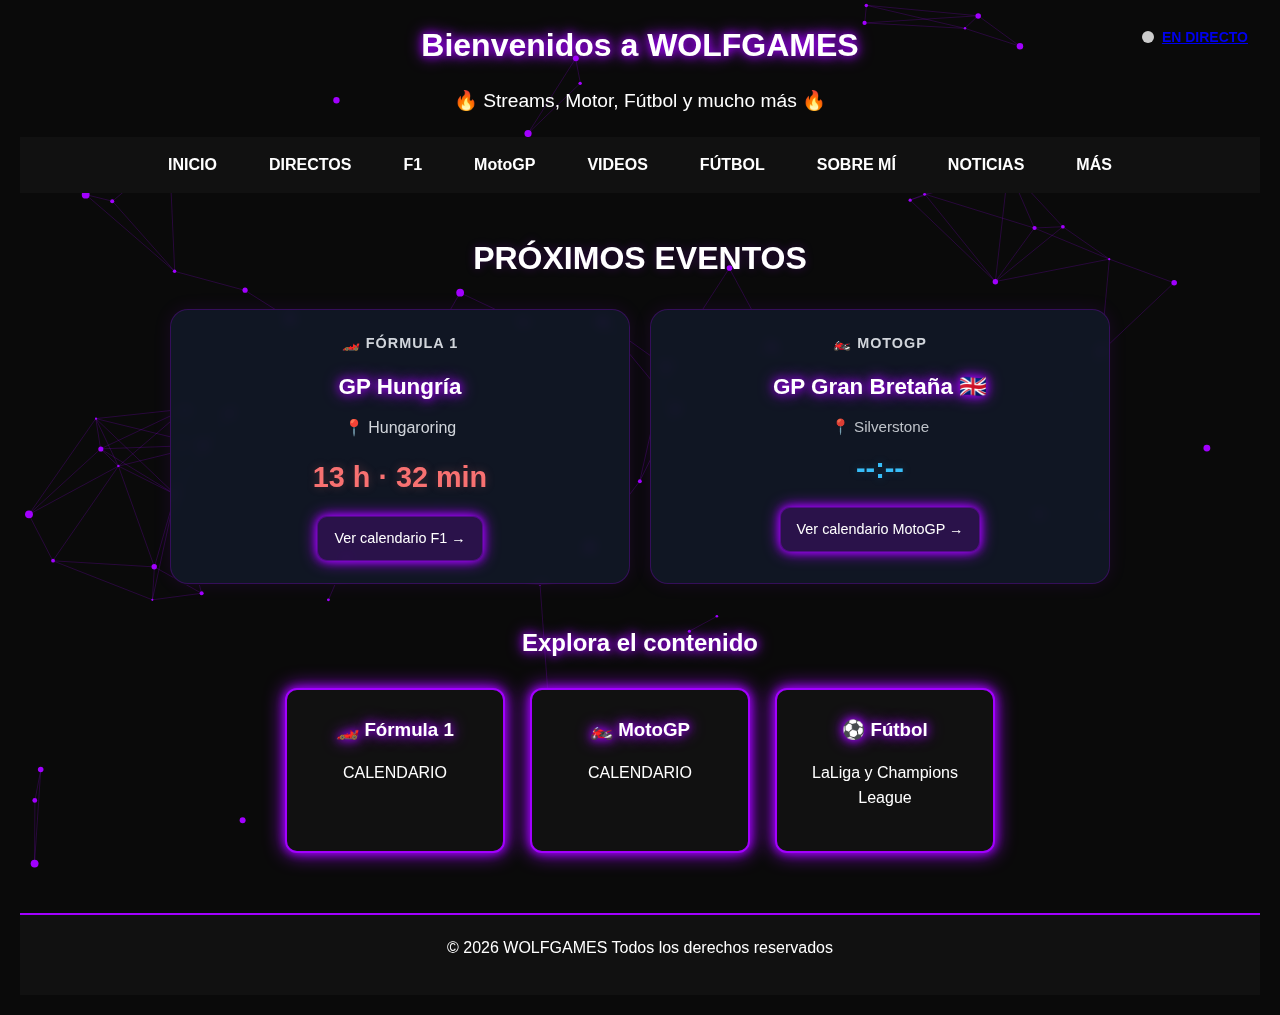
<file: public_html/index.html>
<!DOCTYPE html>
<html lang="es">

<head>

<meta charset="UTF-8">
<meta name="viewport" content="width=device-width, initial-scale=1.0">

<title>WOLFGAMES</title>

<link rel="stylesheet" href="diseno.css">

<style>

/* =========================
   PROXIMOS EVENTOS INDEX
========================= */

.next-events-section {
  max-width: 1100px;
  margin: 40px auto 20px auto;
  padding: 0 20px;
  text-align: center;
}

.next-events-section h2 {
  font-size: 2rem;
  margin-bottom: 25px;
  color: white;
  text-shadow: 0 0 10px rgba(162, 0, 255, 0.25);
}

.next-events-container {
  display: flex;
  gap: 20px;
  justify-content: center;
  flex-wrap: wrap;
}

.event-card {
  background: rgba(17, 24, 39, 0.88);
  border: 1px solid rgba(162, 0, 255, 0.25);
  border-radius: 18px;
  padding: 22px 20px;
  width: 100%;
  max-width: 460px;
  box-shadow: 0 0 18px rgba(162, 0, 255, 0.10);
  transition: transform 0.2s ease, box-shadow 0.2s ease;
  backdrop-filter: blur(6px);
}

.event-card:hover {
  transform: translateY(-3px);
  box-shadow: 0 0 22px rgba(162, 0, 255, 0.18);
}

.event-label {
  font-size: 0.9rem;
  font-weight: bold;
  color: #c084fc;
  margin-bottom: 10px;
  letter-spacing: 1px;
}

.event-card h3 {
  font-size: 1.4rem;
  margin-bottom: 10px;
  color: white;
}

.event-card p {
  color: #d1d5db;
  margin-bottom: 14px;
}

.event-countdown {
  font-size: 1.8rem;
  font-weight: bold;
  color: #a855f7;
  margin-bottom: 16px;
  text-shadow: 0 0 10px rgba(168, 85, 247, 0.28);
}

.btn-link {
  display: inline-block;
  text-decoration: none;
  color: white;
  background: rgba(162, 0, 255, 0.18);
  border: 1px solid rgba(162, 0, 255, 0.35);
  padding: 10px 16px;
  border-radius: 10px;
  transition: background 0.2s ease, transform 0.2s ease;
}

.btn-link:hover {
  background: rgba(162, 0, 255, 0.3);
  transform: translateY(-2px);
}

.f1-card .event-countdown {
  color: #f87171;
  text-shadow: 0 0 10px rgba(248, 113, 113, 0.25);
}

.motogp-card .event-countdown {
  color: #38bdf8;
  text-shadow: 0 0 10px rgba(56, 189, 248, 0.25);
}

/* Responsive */
@media (max-width: 768px) {
  .next-events-section h2 {
    font-size: 1.6rem;
  }

  .event-card {
    max-width: 100%;
  }

  .event-countdown {
    font-size: 1.5rem;
  }
}

</style>

</head>

<body>

<header>

<h1>
Bienvenidos a
<span class="neon">WOLFGAMES</span>
</h1>

<p class="tagline">
🔥 Streams, Motor, Fútbol y mucho más 🔥
</p>

<nav class="navbar">

<ul class="menu">

<li><a href="index.html">INICIO</a></li>
<li><a href="directos.html">DIRECTOS</a></li>
<li><a href="F1.html">F1</a></li>
<li><a href="MotoGP.html">MotoGP</a></li>
<li><a href="videos.html">VIDEOS</a></li>
<li><a href="deportes.html">FÚTBOL</a></li>
<li><a href="sobremi.html">SOBRE MÍ</a></li>
<li><a href="noticias.html">NOTICIAS</a></li>
<li><a href="mas.html">MÁS</a></li>

</ul>

</nav>

</header>

<section class="next-events-section">

<h2>PRÓXIMOS EVENTOS</h2>

<div class="next-events-container">

<div class="event-card f1-card">
<p class="event-label">🏎️ FÓRMULA 1</p>
<h3 id="f1-next-name">Cargando F1...</h3>
<p id="f1-circuit">📍 Próximo circuito</p>
<div class="event-countdown" id="f1-countdown">--:--</div>
<a href="F1.html" class="btn-link">Ver calendario F1 →</a>
</div>

<div class="event-card motogp-card">
<p class="event-label">🏍️ MOTOGP</p>
<h3 id="motogp-name">Cargando MotoGP...</h3>
<p id="motogp-circuit">📍 Próximo circuito</p>
<div class="event-countdown" id="motogp-countdown">--:--</div>
<a href="MotoGP.html" class="btn-link">Ver calendario MotoGP →</a>
</div>

</div>

</section>

<main>

<section class="quick-sections">

<h2>Explora el contenido</h2>

<div class="quick-container">

<a href="F1.html" class="quick-card">
<h3>🏎️ Fórmula 1</h3>
<p>
CALENDARIO 
</p>
</a>

<a href="MotoGP.html" class="quick-card">
<h3>🏍️ MotoGP</h3>
<p>
CALENDARIO
</p>
</a>

<a href="deportes.html" class="quick-card">
<h3>⚽ Fútbol</h3>
<p>
LaLiga y Champions League
</p>
</a>

</div>

</section>

</main>

<footer>

<p>
© 2026 WOLFGAMES
Todos los derechos reservados
</p>

</footer>

<!-- INDICADOR DIRECTO -->
<div id="live-indicator" class="offline">

<span class="dot"></span>

<a href="https://www.twitch.tv/wolfgames2506" target="_blank">
EN DIRECTO
</a>

</div>

<canvas id="particles"></canvas>

<!-- =========================
     PARTICULAS
========================= -->

<script>

const canvas = document.getElementById("particles");
const ctx = canvas.getContext("2d");

canvas.width = window.innerWidth;
canvas.height = window.innerHeight;

let particles = [];

for(let i=0;i<70;i++){
particles.push({
x:Math.random()*canvas.width,
y:Math.random()*canvas.height,
size:Math.random()*3+1,
speedX:(Math.random()-0.5)*0.5,
speedY:(Math.random()-0.5)*0.5
});
}

function animate(){

ctx.clearRect(0,0,canvas.width,canvas.height);

ctx.fillStyle="#a200ff";

particles.forEach(p=>{

ctx.beginPath();
ctx.arc(p.x,p.y,p.size,0,Math.PI*2);
ctx.fill();

p.x+=p.speedX;
p.y+=p.speedY;

if(p.x<0||p.x>canvas.width)p.speedX*=-1;
if(p.y<0||p.y>canvas.height)p.speedY*=-1;

});

for(let a=0;a<particles.length;a++){
for(let b=a;b<particles.length;b++){

let dx=particles[a].x-particles[b].x;
let dy=particles[a].y-particles[b].y;
let dist=Math.sqrt(dx*dx+dy*dy);

if(dist<120){
ctx.strokeStyle="rgba(162,0,255,0.2)";
ctx.lineWidth=1;
ctx.beginPath();
ctx.moveTo(particles[a].x,particles[a].y);
ctx.lineTo(particles[b].x,particles[b].y);
ctx.stroke();
}

}

}

requestAnimationFrame(animate);

}

animate();

</script>

<!-- CALENDARIOS -->
<script src="f1calendar.js"></script>
<script src="motogpcalendar.js"></script>

<!-- ACTIVAR F1 -->
<script>

const nextRace = getNextRace();

if(nextRace){

document.getElementById("f1-next-name").innerHTML =
nextRace.name;

document.getElementById("f1-circuit").innerHTML =
"📍 " + nextRace.circuit;

startCountdown(
new Date(nextRace.date).getTime(),
"f1-countdown"
);

}

</script>

<!-- MOTOGP -->
<script>

const nextMotoGP = getNextMotoGP();

if(nextMotoGP){

document.getElementById("motogp-name").innerHTML =
nextMotoGP.name;

document.getElementById("motogp-circuit").innerHTML =
"📍 " + nextMotoGP.circuit;

startMotoCountdown(
new Date(nextMotoGP.date).getTime(),
"motogp-countdown"
);

}

</script>

</body>

</html>
</file>
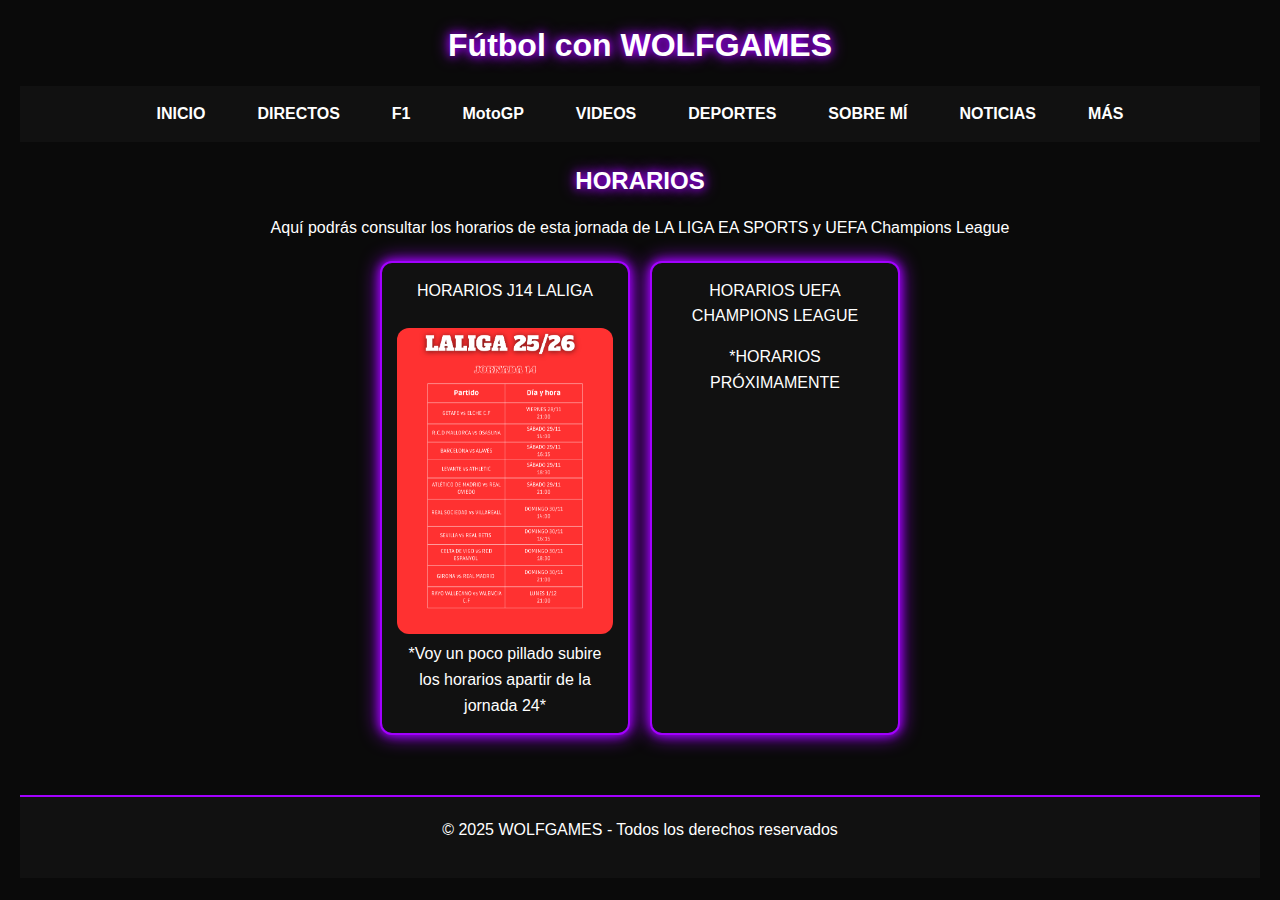
<file: deportes.html>
<!DOCTYPE html>
<html lang="es">
<head>
    <meta charset="UTF-8">
    <meta name="viewport" content="width=device-width, initial-scale=1.0">
    <title>WOLFGAMES - Deportes</title>
    <link rel="stylesheet" href="diseno.css">
</head>
<body>
    <header>
        <h1>Fútbol con <span class="neon">WOLFGAMES</span></h1>
        <nav class="navbar">
            <ul class="menu">
                <li><a href="index.html">INICIO</a></li>
                <li><a href="directos.html">DIRECTOS</a></li>
                <li><a href="F1.html">F1</a></li>
                <li><a href="MotoGP.html">MotoGP</a></li>
                <li><a href="videos.html">VIDEOS</a></li>
                <li><a href="deportes.html">DEPORTES</a></li>
                <li><a href="sobremi.html">SOBRE MÍ</a></li>
                <li><a href="noticias.html">NOTICIAS</a></li>
                <li><a href="mas.html">MÁS</a></li>
            </ul>
        </nav>
    </header>

    <main>
        <section class="deportes">
            <h2>HORARIOS</h2>
            <p>Aquí podrás consultar los horarios de esta jornada de LA LIGA EA SPORTS y UEFA Champions League</p>

            <div class="horarios-container">
                <div class="horario">
                    <p>HORARIOS J14 LALIGA</p>
                    <img src="horarios/HOJA DE HORARIOS LALIGA (1).png" alt=""/>
               *Voy un poco pillado subire los horarios apartir de la jornada 24*
                </div>
                <div class="horario">
                    <p>HORARIOS UEFA CHAMPIONS LEAGUE</p>
                    *HORARIOS PRÓXIMAMENTE
                    
                </div>
            </div>
        </section>
    </main>

    <footer>
        <p>© 2025 WOLFGAMES - Todos los derechos reservados</p>
    </footer>
</body>
</html>
</file>
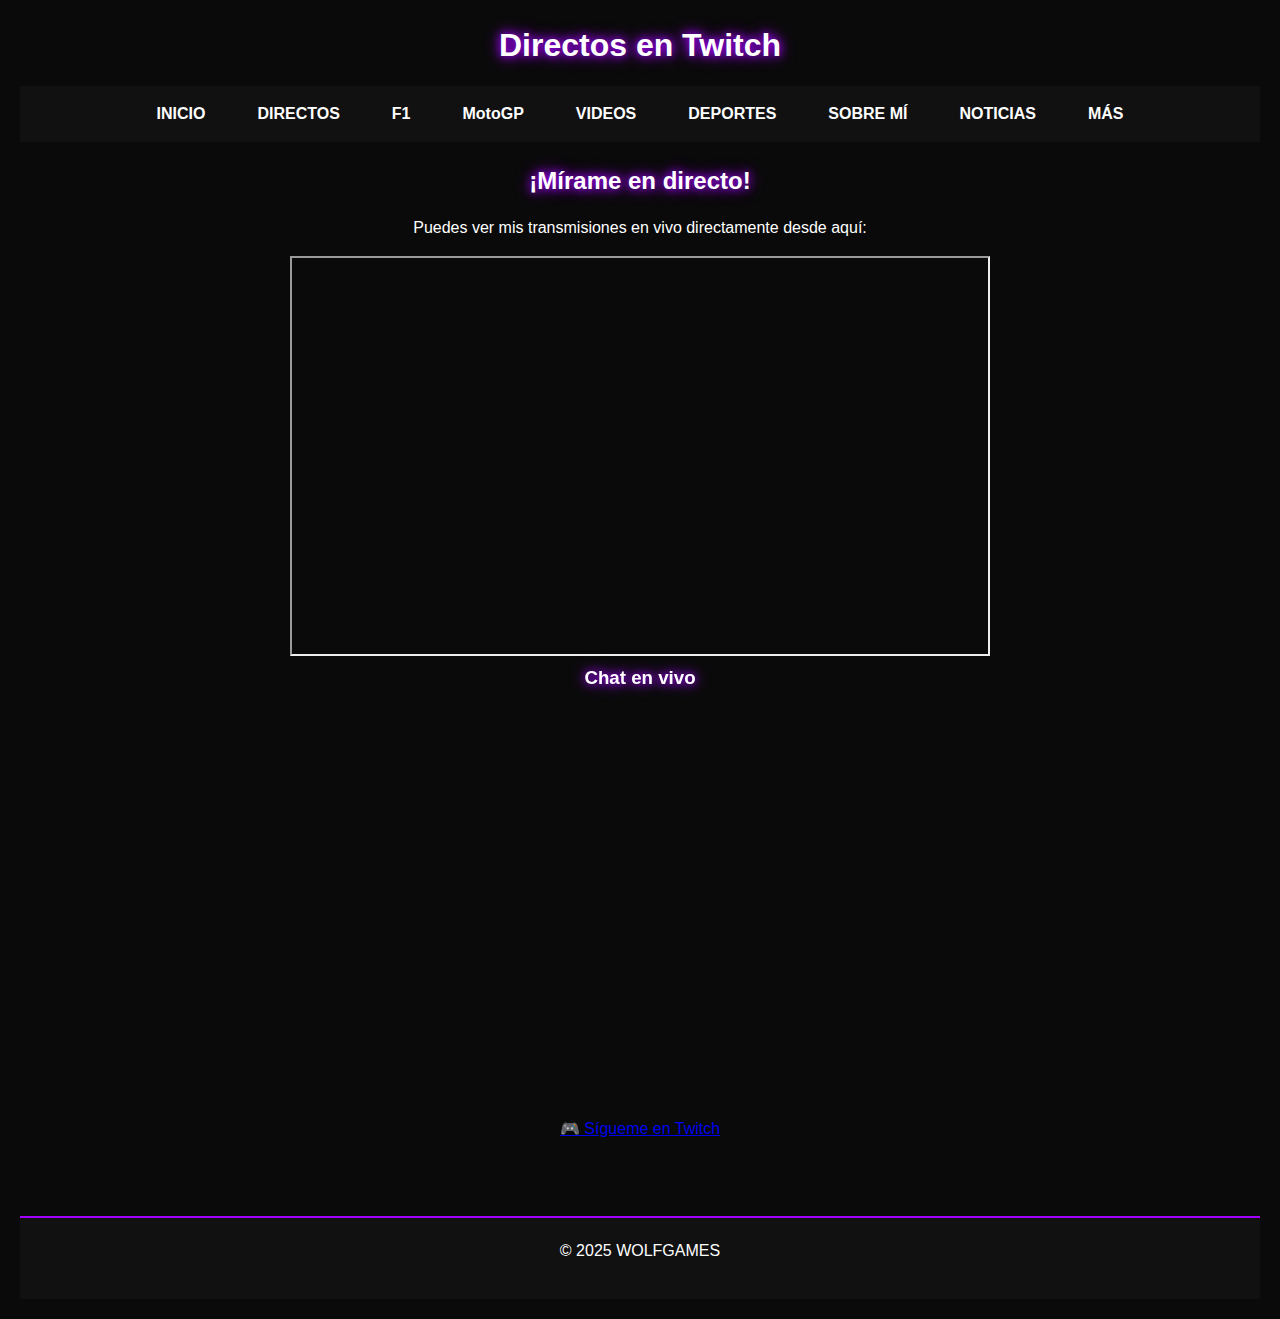
<file: directos.html>
<!DOCTYPE html>
<html lang="es">
<head>
    <meta charset="UTF-8">
    <meta name="viewport" content="width=device-width, initial-scale=1.0">
    <title>WOLFGAMES - Directos</title>
    <link rel="stylesheet" href="diseno.css">
</head>
<body>
    <header>
        <h1>Directos en Twitch</h1>
        <nav class="navbar">
            <ul class="menu">
                <li><a href="index.html">INICIO</a></li>
                <li><a href="directos.html">DIRECTOS</a></li>
                <li><a href="F1.html">F1</a></li>
                <li><a href="MotoGP.html">MotoGP</a></li>
                <li><a href="videos.html">VIDEOS</a></li>
                <li><a href="deportes.html">DEPORTES</a></li>
                <li><a href="sobremi.html">SOBRE MÍ</a></li>
                <li><a href="noticias.html">NOTICIAS</a></li>
                <li><a href="mas.html">MÁS</a></li>
            </ul>
        </nav>
    </header>

    <main>
        <h2>¡Mírame en directo!</h2>
        <p>Puedes ver mis transmisiones en vivo directamente desde aquí:</p>

        <!-- Player de Twitch -->
        <iframe
            src="https://player.twitch.tv/?channel=wolfgames2506&parent=localhost"
            height="400"
            width="700"
            allowfullscreen>
        </iframe>

        <!-- Chat de Twitch -->
        <h3>Chat en vivo</h3>
        <iframe
            frameborder="0"
            scrolling="no"
            id="chat_embed"
            src="https://www.twitch.tv/embed/wolfgames2506/chat?parent=localhost"
            height="400"
            width="350">
        </iframe>

        <p><a href="https://www.twitch.tv/wolfgames2506" target="_blank">🎮 Sígueme en Twitch</a></p>
    </main>

    <footer>
        <p>© 2025 WOLFGAMES</p>
    </footer>
</body>
</html>
</file>
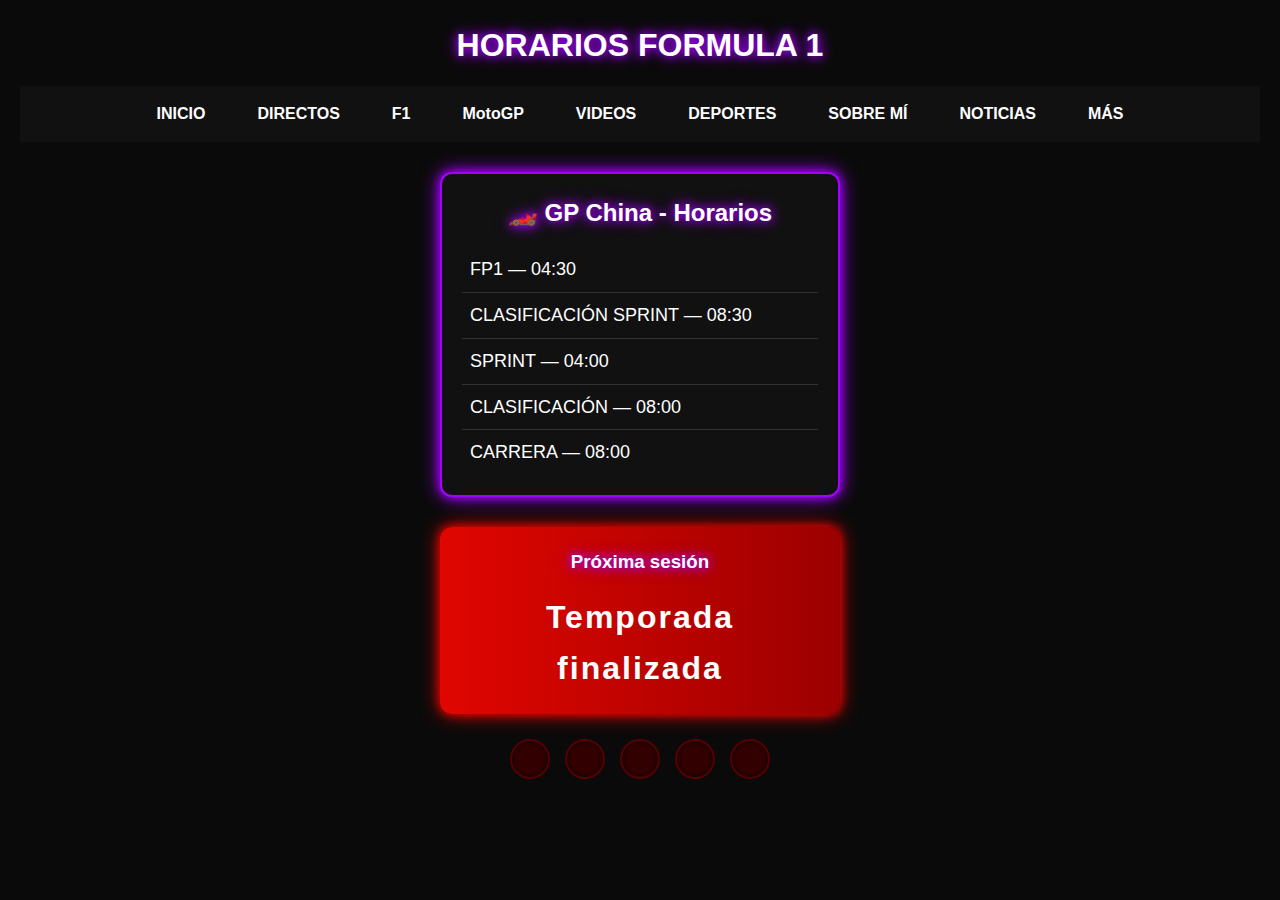
<file: F1.html>
<!DOCTYPE html>
<html>

<head>
<title>F1</title>
<link rel="stylesheet" href="diseno.css">
<meta charset="UTF-8">
<meta name="viewport" content="width=device-width, initial-scale=1.0">
</head>

<body>

<header>

<h1>HORARIOS FORMULA 1</h1>

<nav class="navbar">
<ul class="menu">
<li><a href="index.html">INICIO</a></li>
<li><a href="directos.html">DIRECTOS</a></li>
<li><a href="F1.html">F1</a></li>
<li><a href="MotoGP.html">MotoGP</a></li>
<li><a href="videos.html">VIDEOS</a></li>
<li><a href="deportes.html">DEPORTES</a></li>
<li><a href="sobremi.html">SOBRE MÍ</a></li>
<li><a href="noticias.html">NOTICIAS</a></li>
<li><a href="mas.html">MÁS</a></li>
</ul>
</nav>

</header>


<section class="horarios">

<h2>🏎️ GP China - Horarios</h2>

<ul>
<li>FP1 — 04:30</li>
<li>CLASIFICACIÓN SPRINT — 08:30</li>
<li>SPRINT — 04:00</li>
<li>CLASIFICACIÓN — 08:00</li>
<li>CARRERA — 08:00</li>
</ul>

</section>


<div class="countdown">

<h3>Próxima sesión</h3>

<p id="session-name"></p>

<div id="countdown"></div>

</div>


<div class="start-lights">
<div class="light" id="light1"></div>
<div class="light" id="light2"></div>
<div class="light" id="light3"></div>
<div class="light" id="light4"></div>
<div class="light" id="light5"></div>
</div>

<div id="go-text"></div>


<script>

/* ===== CALENDARIO DE GPs ===== */

const gps = [

{

name:"GP China 🇨🇳",
sessions:[
{ name:"FP1", date:"2026-03-13T02:30:00"},
{ name:"CLASIFICACIÓN SPRINT", date:"2026-03-13T08:30:00"},
{ name:"SPRINT", date:"2026-03-14T04:00:00"},
{ name:"CLASIFICACIÓN", date:"2026-03-14T08:00:00"},
{ name:"CARRERA", date:"2026-03-15T07:00:00"}
]
},

{
name:"GP Japón 🇯🇵",
sessions:[
{ name:"FP1", date:"2026-03-27T03:30:00"},
{ name:"FP2", date:"2026-03-27T07:00:00"},
{ name:"FP3", date:"2026-03-28T03:30:00"},
{ name:"CLASIFICACIÓN", date:"2026-03-28T07:00:00"},
{ name:"CARRERA", date:"2026-03-29T07:00:00"}
]
}

];


/* ===== DETECTAR SIGUIENTE SESIÓN ===== */

function getNextSession(){

const now = new Date().getTime();

for(let g=0; g<gps.length; g++){

let sessions = gps[g].sessions;

for(let i=0;i<sessions.length;i++){

const time = new Date(sessions[i].date).getTime();

if(time > now){

return {
gp:gps[g].name,
session:sessions[i]
};

}

}

}

return null;

}


/* ===== SEMÁFORO F1 ===== */

let lightsStarted = false;

function startLights(){

if(lightsStarted) return;

lightsStarted = true;

let lights = [
document.getElementById("light1"),
document.getElementById("light2"),
document.getElementById("light3"),
document.getElementById("light4"),
document.getElementById("light5")
];

let i = 0;

let interval = setInterval(()=>{

if(i < lights.length){

lights[i].classList.add("active");
i++;

}else{

clearInterval(interval);

setTimeout(()=>{

lights.forEach(light => light.classList.remove("active"));

document.getElementById("go-text").innerHTML="GO GO GO";

},1000);

}

},800);

}


/* ===== CONTADOR ===== */

function updateCountdown(){

const result = getNextSession();

if(!result){

document.getElementById("countdown").innerHTML="Temporada finalizada";
return;

}

document.getElementById("session-name").innerHTML =
result.gp + " — " + result.session.name;

const now = new Date().getTime();
const distance = new Date(result.session.date).getTime()-now;

const days = Math.floor(distance/(1000*60*60*24));
const hours = Math.floor((distance%(1000*60*60*24))/(1000*60*60));
const minutes = Math.floor((distance%(1000*60*60))/(1000*60));
const seconds = Math.floor((distance%(1000*60))/1000);

document.getElementById("countdown").innerHTML =
days+"d "+hours+"h "+minutes+"m "+seconds+"s";


if(distance <= 10000){
startLights();
}

}

setInterval(updateCountdown,1000);

updateCountdown();

</script>

</body>
</html>
</file>
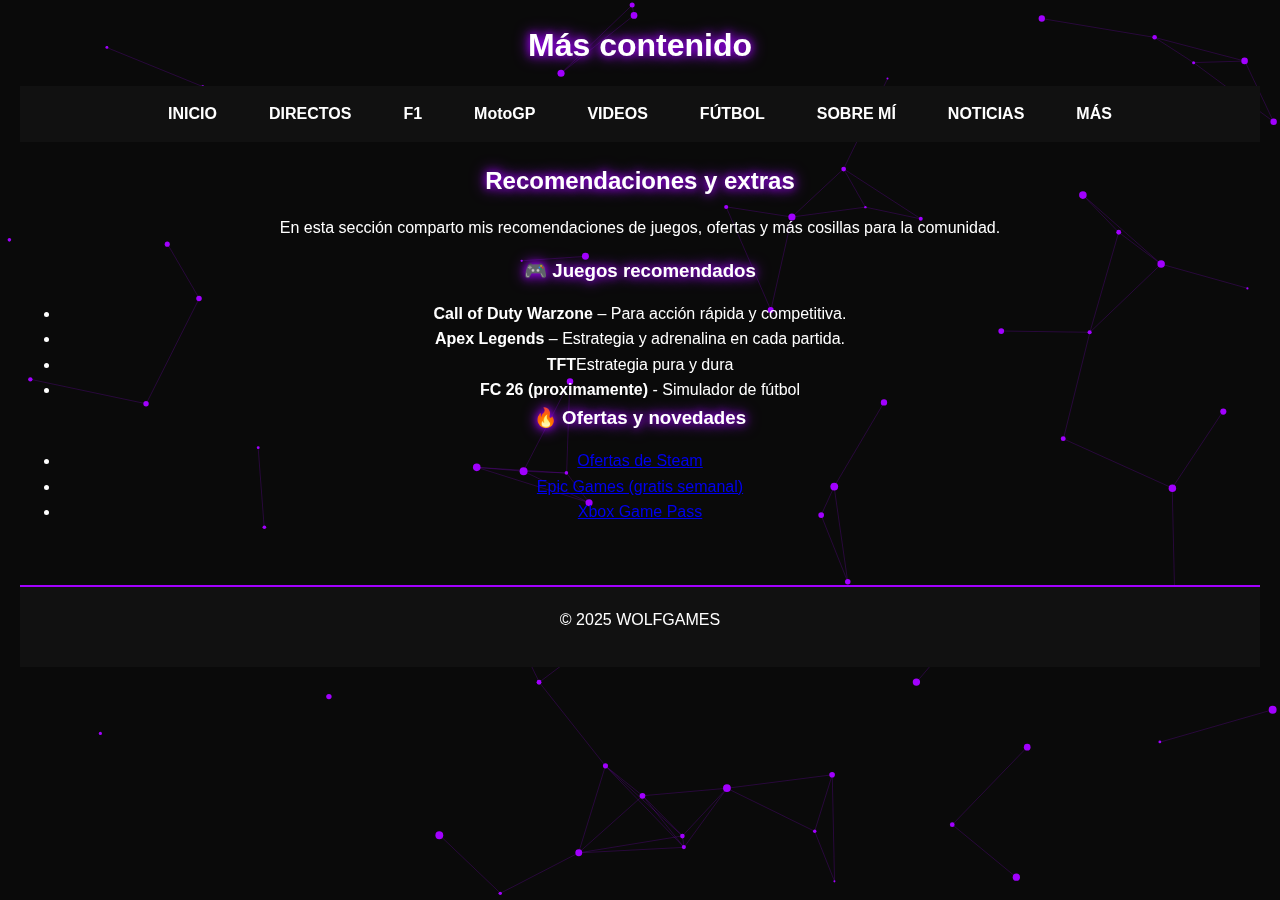
<file: mas.html>
<!DOCTYPE html>
<html lang="es">
<head>
    <meta charset="UTF-8">
    <meta name="viewport" content="width=device-width, initial-scale=1.0">
    <title>WOLFGAMES - Más</title>
    <link rel="stylesheet" href="diseno.css">
</head>
<body>
    <header>
        <h1>Más contenido</h1>
        <nav class="navbar">
            <ul class="menu">
                <li><a href="index.html">INICIO</a></li>
                <li><a href="directos.html">DIRECTOS</a></li>
                <li><a href="F1.html">F1</a></li>
                <li><a href="MotoGP.html">MotoGP</a></li>
                <li><a href="videos.html">VIDEOS</a></li>
                <li><a href="deportes.html">FÚTBOL</a></li>
                <li><a href="sobremi.html">SOBRE MÍ</a></li>
                <li><a href="noticias.html">NOTICIAS</a></li>
                <li><a href="mas.html">MÁS</a></li>
            </ul>
        </nav>
    </header>

    <main>
        <h2>Recomendaciones y extras</h2>
        <p>En esta sección comparto mis recomendaciones de juegos, ofertas y más cosillas para la comunidad.</p>

        <div class="mas-boxes">
            <!-- Caja Juegos recomendados -->
            <div class="mas-box">
                <h3>🎮 Juegos recomendados</h3>
                <ul>
                    <li><strong>Call of Duty Warzone</strong> – Para acción rápida y competitiva.</li>
                    <li><strong>Apex Legends</strong> – Estrategia y adrenalina en cada partida.</li>
                    <li><strong>TFT</strong>Estrategia pura y dura</li>
                    <li><strong>FC 26 (proximamente)</strong> - Simulador de fútbol</li>
                </ul>
            </div>

            <!-- Caja Ofertas y novedades -->
            <div class="mas-box">
                <h3>🔥 Ofertas y novedades</h3>
                <ul>
                    <li><a href="https://store.steampowered.com/specials#tab=TopSellers" target="_blank">Ofertas de Steam</a></li>
                    <li><a href="https://www.epicgames.com/store/es-ES/" target="_blank">Epic Games (gratis semanal)</a></li>
                    <li><a href="https://www.xbox.com/es-ES/xbox-game-pass" target="_blank">Xbox Game Pass</a></li>
                </ul>
            </div>

        </div>
    </main>

    <footer>
        <p>© 2025 WOLFGAMES</p>
    </footer>
    <canvas id="particles"></canvas>
<script src="particles.js"></script>
<!-- =========================
     PARTICULAS
========================= -->

<script>

const canvas = document.getElementById("particles");
const ctx = canvas.getContext("2d");

canvas.width = window.innerWidth;
canvas.height = window.innerHeight;

let particles = [];

for(let i=0;i<70;i++){
particles.push({
x:Math.random()*canvas.width,
y:Math.random()*canvas.height,
size:Math.random()*3+1,
speedX:(Math.random()-0.5)*0.5,
speedY:(Math.random()-0.5)*0.5
});
}

function animate(){

ctx.clearRect(0,0,canvas.width,canvas.height);

ctx.fillStyle="#a200ff";

particles.forEach(p=>{

ctx.beginPath();
ctx.arc(p.x,p.y,p.size,0,Math.PI*2);
ctx.fill();

p.x+=p.speedX;
p.y+=p.speedY;

if(p.x<0||p.x>canvas.width)p.speedX*=-1;
if(p.y<0||p.y>canvas.height)p.speedY*=-1;

});

for(let a=0;a<particles.length;a++){
for(let b=a;b<particles.length;b++){

let dx=particles[a].x-particles[b].x;
let dy=particles[a].y-particles[b].y;
let dist=Math.sqrt(dx*dx+dy*dy);

if(dist<120){
ctx.strokeStyle="rgba(162,0,255,0.2)";
ctx.lineWidth=1;
ctx.beginPath();
ctx.moveTo(particles[a].x,particles[a].y);
ctx.lineTo(particles[b].x,particles[b].y);
ctx.stroke();
}

}

}

requestAnimationFrame(animate);

}

animate();

</script>
</body>
</html>
</file>
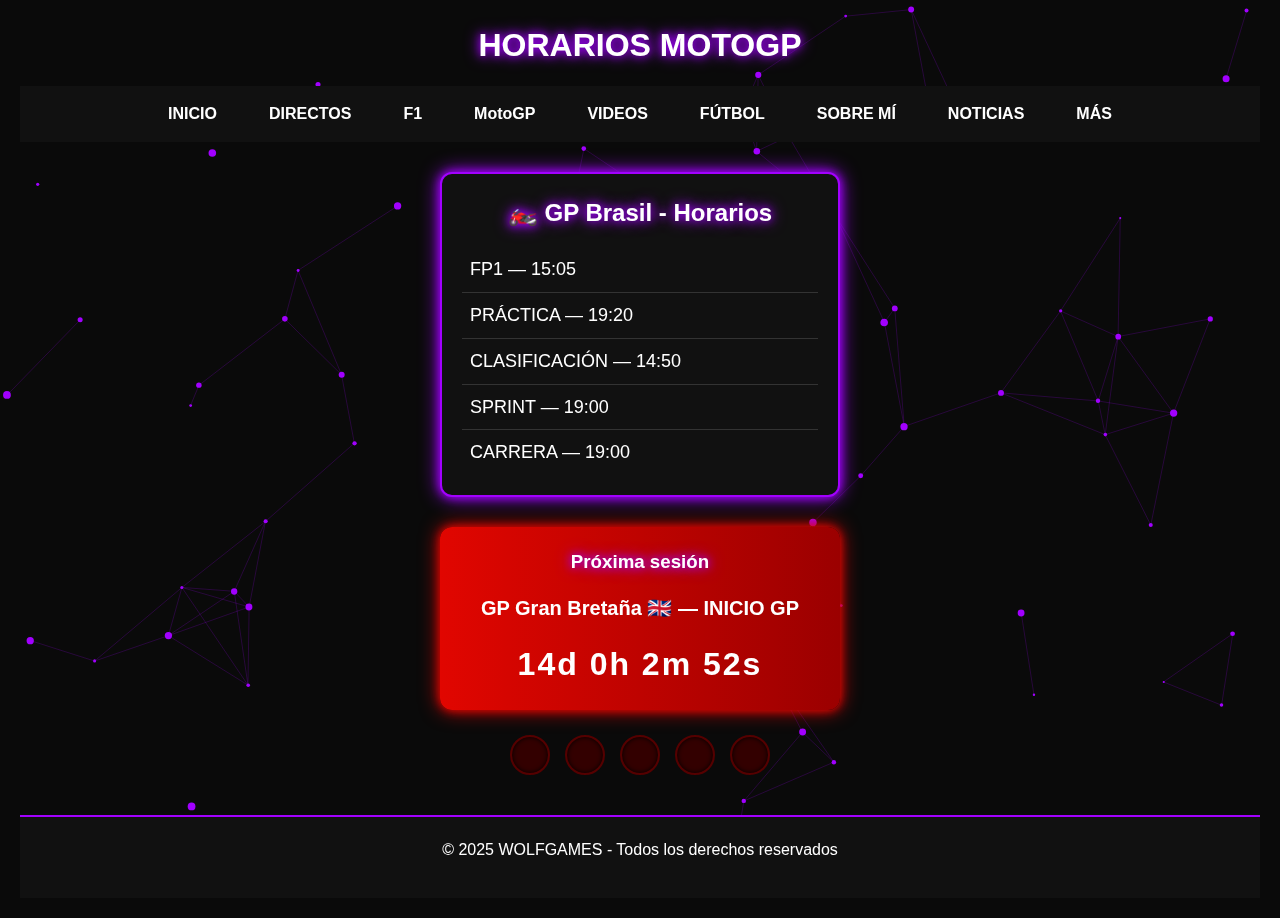
<file: MotoGP.html>
<!DOCTYPE html>
<html>

<head>
<title>MotoGP</title>
<link rel="stylesheet" href="diseno.css">
<meta charset="UTF-8">
<meta name="viewport" content="width=device-width, initial-scale=1.0">
</head>

<body>

<header>

<h1>HORARIOS MOTOGP</h1>

<nav class="navbar">
<ul class="menu">
<li><a href="index.html">INICIO</a></li>
<li><a href="directos.html">DIRECTOS</a></li>
<li><a href="F1.html">F1</a></li>
<li><a href="MotoGP.html">MotoGP</a></li>
<li><a href="videos.html">VIDEOS</a></li>
<li><a href="deportes.html">FÚTBOL</a></li>
<li><a href="sobremi.html">SOBRE MÍ</a></li>
<li><a href="noticias.html">NOTICIAS</a></li>
<li><a href="mas.html">MÁS</a></li>
</ul>
</nav>

</header>


<section class="horarios">

<h2>🏍️ GP Brasil - Horarios</h2>

<ul>
<li>FP1 — 15:05</li>
<li>PRÁCTICA — 19:20</li>
<li>CLASIFICACIÓN — 14:50</li>
<li>SPRINT — 19:00</li>
<li>CARRERA — 19:00</li>
</ul>

</section>


<div class="countdown">

<h3>Próxima sesión</h3>

<p id="session-name"></p>

<div id="countdown"></div>

</div>


<!-- SEMÁFORO -->

<div class="start-lights">
<div class="light" id="light1"></div>
<div class="light" id="light2"></div>
<div class="light" id="light3"></div>
<div class="light" id="light4"></div>
<div class="light" id="light5"></div>
</div>

<div id="go-text"></div>


<script>
/* ===== CALENDARIO MOTOGP 2026 =====
   Fechas del calendario oficial verificadas.
   Brasil lleva horarios oficiales de sesiones.
   El resto, de momento, cuenta al INICIO DEL GP hasta que MotoGP publique horarios.
*/

const gps = [

{
name:"GP Brasil 🇧🇷",
sessions:[
{ name:"FP1", date:"2026-03-20T15:05:00"},
{ name:"PRACTICE", date:"2026-03-20T19:20:00"},
{ name:"FP2", date:"2026-03-21T14:10:00"},
{ name:"Q1", date:"2026-03-21T14:50:00"},
{ name:"Q2", date:"2026-03-21T15:15:00"},
{ name:"SPRINT", date:"2026-03-21T19:00:00"},
{ name:"WARM UP", date:"2026-03-22T10:40:00"},
{ name:"CARRERA", date:"2026-03-22T19:00:00"}
]
},

{
name:"GP Americas 🇺🇸",
sessions:[
{ name:"INICIO GP", date:"2026-03-27T00:00:00"}
]
},

{
name:"GP España 🇪🇸",
sessions:[
{ name:"INICIO GP", date:"2026-04-24T00:00:00"}
]
},

{
name:"GP Francia 🇫🇷",
sessions:[
{ name:"INICIO GP", date:"2026-05-08T00:00:00"}
]
},

{
name:"GP Cataluña 🇪🇸",
sessions:[
{ name:"INICIO GP", date:"2026-05-15T00:00:00"}
]
},

{
name:"GP Italia 🇮🇹",
sessions:[
{ name:"INICIO GP", date:"2026-05-29T00:00:00"}
]
},

{
name:"GP Hungría 🇭🇺",
sessions:[
{ name:"INICIO GP", date:"2026-06-05T00:00:00"}
]
},

{
name:"GP Chequia 🇨🇿",
sessions:[
{ name:"INICIO GP", date:"2026-06-19T00:00:00"}
]
},

{
name:"GP Países Bajos 🇳🇱",
sessions:[
{ name:"INICIO GP", date:"2026-06-26T00:00:00"}
]
},

{
name:"GP Alemania 🇩🇪",
sessions:[
{ name:"INICIO GP", date:"2026-07-10T00:00:00"}
]
},

{
name:"GP Gran Bretaña 🇬🇧",
sessions:[
{ name:"INICIO GP", date:"2026-08-07T00:00:00"}
]
},

{
name:"GP Aragón 🇪🇸",
sessions:[
{ name:"INICIO GP", date:"2026-08-28T00:00:00"}
]
},

{
name:"GP San Marino 🇸🇲",
sessions:[
{ name:"INICIO GP", date:"2026-09-11T00:00:00"}
]
},

{
name:"GP Austria 🇦🇹",
sessions:[
{ name:"INICIO GP", date:"2026-09-18T00:00:00"}
]
},

{
name:"GP Japón 🇯🇵",
sessions:[
{ name:"INICIO GP", date:"2026-10-02T00:00:00"}
]
},

{
name:"GP Indonesia 🇮🇩",
sessions:[
{ name:"INICIO GP", date:"2026-10-09T00:00:00"}
]
},

{
name:"GP Australia 🇦🇺",
sessions:[
{ name:"INICIO GP", date:"2026-10-16T00:00:00"}
]
},

{
name:"GP Malasia 🇲🇾",
sessions:[
{ name:"INICIO GP", date:"2026-10-23T00:00:00"}
]
},

{
name:"GP Portugal 🇵🇹",
sessions:[
{ name:"INICIO GP", date:"2026-11-06T00:00:00"}
]
},

{
name:"GP Qatar 🇶🇦",
sessions:[
{ name:"INICIO GP", date:"2026-11-08T00:00:00"}
]
},

{
name:"GP Valencia 🇪🇸",
sessions:[
{ name:"INICIO GP", date:"2026-11-20T00:00:00"}
]
}

];


/* ===== DETECTAR SIGUIENTE SESIÓN ===== */

function getNextSession(){

const now = new Date().getTime();

for(let g=0; g<gps.length; g++){

let sessions = gps[g].sessions;

for(let i=0;i<sessions.length;i++){

const time = new Date(sessions[i].date).getTime();

if(time > now){

return {
gp:gps[g].name,
session:sessions[i]
};

}

}

}

return null;

}


/* ===== SEMÁFORO ===== */

let lightsStarted = false;

function startLights(){

if(lightsStarted) return;

lightsStarted = true;

let lights = [
document.getElementById("light1"),
document.getElementById("light2"),
document.getElementById("light3"),
document.getElementById("light4"),
document.getElementById("light5")
];

let i = 0;

let interval = setInterval(()=>{

if(i < lights.length){

lights[i].classList.add("active");
i++;

}else{

clearInterval(interval);

setTimeout(()=>{

lights.forEach(light => light.classList.remove("active"));

document.getElementById("go-text").innerHTML="GO GO GO";

},1000);

}

},800);

}


/* ===== CONTADOR ===== */

function updateCountdown(){

const result = getNextSession();

if(!result){

document.getElementById("countdown").innerHTML="Temporada finalizada";
return;

}

document.getElementById("session-name").innerHTML =
result.gp + " — " + result.session.name;

const now = new Date().getTime();
const distance = new Date(result.session.date).getTime()-now;

const days = Math.floor(distance/(1000*60*60*24));
const hours = Math.floor((distance%(1000*60*60*24))/(1000*60*60));
const minutes = Math.floor((distance%(1000*60*60))/(1000*60));
const seconds = Math.floor((distance%(1000*60))/1000);

document.getElementById("countdown").innerHTML =
days+"d "+hours+"h "+minutes+"m "+seconds+"s";

if(distance <= 10000){
startLights();
}

}

setInterval(updateCountdown,1000);
updateCountdown();
</script>
<canvas id="particles"></canvas>
<script src="particles.js"></script>
<!-- =========================
     PARTICULAS
========================= -->

<script>

const canvas = document.getElementById("particles");
const ctx = canvas.getContext("2d");

canvas.width = window.innerWidth;
canvas.height = window.innerHeight;

let particles = [];

for(let i=0;i<70;i++){
particles.push({
x:Math.random()*canvas.width,
y:Math.random()*canvas.height,
size:Math.random()*3+1,
speedX:(Math.random()-0.5)*0.5,
speedY:(Math.random()-0.5)*0.5
});
}

function animate(){

ctx.clearRect(0,0,canvas.width,canvas.height);

ctx.fillStyle="#a200ff";

particles.forEach(p=>{

ctx.beginPath();
ctx.arc(p.x,p.y,p.size,0,Math.PI*2);
ctx.fill();

p.x+=p.speedX;
p.y+=p.speedY;

if(p.x<0||p.x>canvas.width)p.speedX*=-1;
if(p.y<0||p.y>canvas.height)p.speedY*=-1;

});

for(let a=0;a<particles.length;a++){
for(let b=a;b<particles.length;b++){

let dx=particles[a].x-particles[b].x;
let dy=particles[a].y-particles[b].y;
let dist=Math.sqrt(dx*dx+dy*dy);

if(dist<120){
ctx.strokeStyle="rgba(162,0,255,0.2)";
ctx.lineWidth=1;
ctx.beginPath();
ctx.moveTo(particles[a].x,particles[a].y);
ctx.lineTo(particles[b].x,particles[b].y);
ctx.stroke();
}

}

}

requestAnimationFrame(animate);

}

animate();

</script>
<footer>

<p>© 2025 WOLFGAMES - Todos los derechos reservados</p>

</footer>
</body>
</html>
</file>
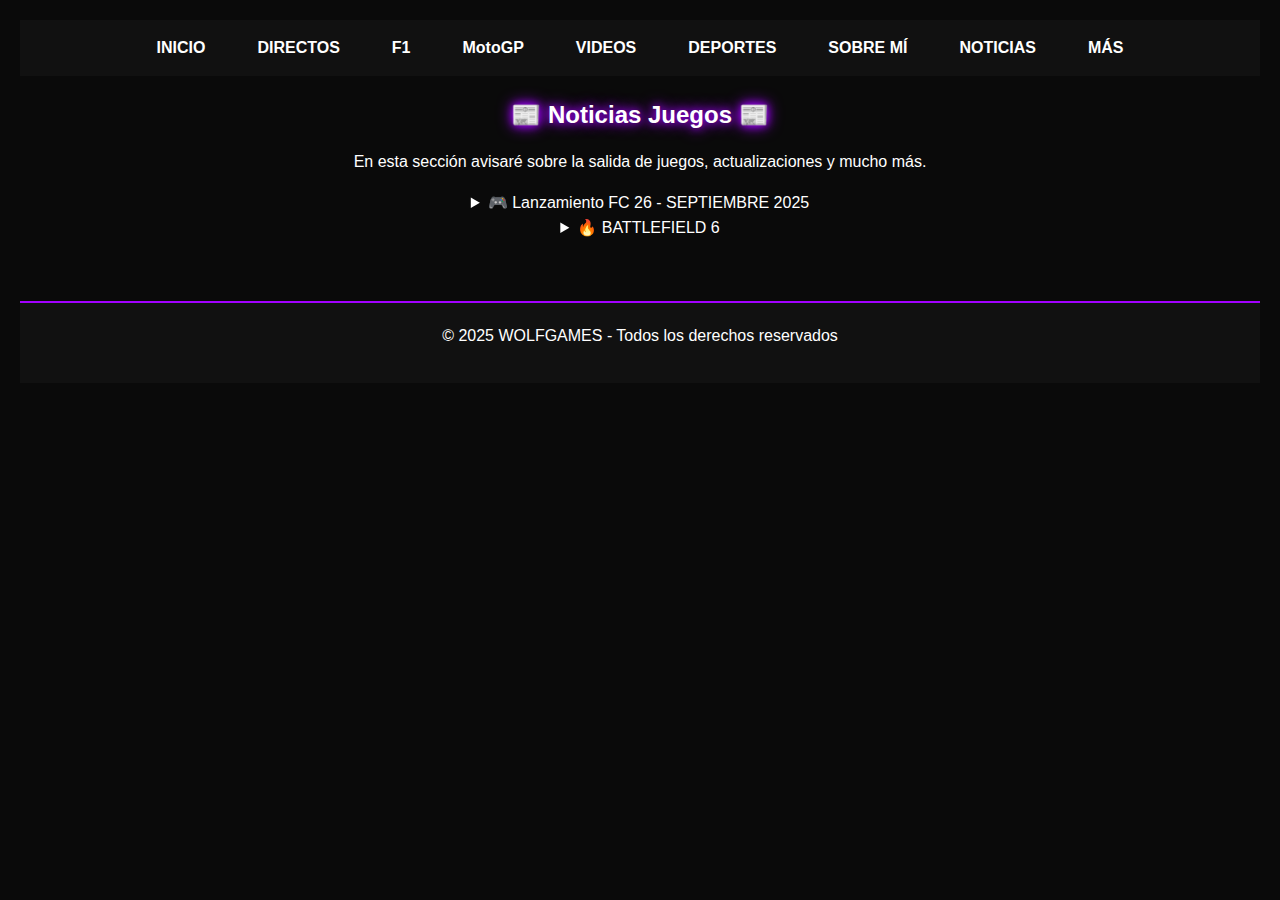
<file: noticias.html>
<!DOCTYPE html>
<html lang="es">
<head>
    <meta charset="UTF-8">
    <meta name="viewport" content="width=device-width, initial-scale=1.0">
    <title>WOLFGAMES - Noticias</title>
    <link rel="stylesheet" href="diseno.css">
</head>
<body>
    <nav class="navbar">
        <ul class="menu">
            <li><a href="index.html">INICIO</a></li>
                <li><a href="directos.html">DIRECTOS</a></li>
                <li><a href="F1.html">F1</a></li>
                <li><a href="MotoGP.html">MotoGP</a></li>
                <li><a href="videos.html">VIDEOS</a></li>
                <li><a href="deportes.html">DEPORTES</a></li>
                <li><a href="sobremi.html">SOBRE MÍ</a></li>
                <li><a href="noticias.html">NOTICIAS</a></li>
                <li><a href="mas.html">MÁS</a></li>
        </ul>
    </nav>

    <main>
        <h2>📰 Noticias Juegos 📰</h2>
        <p>En esta sección avisaré sobre la salida de juegos, actualizaciones y mucho más.</p>      

        <section class="noticias">
            <!-- Noticia 1 -->
            <details>
                <summary>🎮 Lanzamiento FC 26 - SEPTIEMBRE 2025</summary>
                <h3>📅 Fecha de lanzamiento</h3>
                <p><strong>FC 26</strong> estará disponible oficialmente en <strong>septiembre de 2025</strong>. Dependiendo de la edición o suscripción, las fechas de acceso cambian:</p>

                <h3>🎮 Versión Básica</h3>
                <ul>
                    <li>Acceso al juego completo el día de salida oficial (septiembre 2025).</li>
                    <li>No incluye acceso anticipado ni recompensas extra.</li>
                </ul>

                <h3>🌟 Ultimate Edition</h3>
                <ul>
                    <li>Acceso anticipado de <strong>7 días antes</strong> del lanzamiento oficial.</li>
                    <li>Posibilidad de <strong>predescarga</strong> desde el 12 de septiembre.</li>
                    <li>Bonos de <strong>FC Points</strong> y recompensas adicionales en Ultimate Team.</li>
                    <li>Pase de temporada<strong>Premium</strong> Primer pase premium de la temporada gratuito.</li>
                    <li>Ícono <strong>no transferible</strong> Un jugador Ícono no transferible de FC 26 para el modo Ultimate.</li>
                    <li><strong>Evoluciones en Clubes</strong> Desbloquea un arqueotipo aadicional sin coste y 2 dduplicadores de AXP para subir nivel más rápido.</li>

                </ul>

                <h3>🔥 EA Play Pro</h3>
                <ul>
                    <li>Acceso completo al juego desde el primer día de acceso anticipado.</li>
                    <li><strong>7 días de acceso anticipado</strong> (igual que la Ultimate Edition).</li>
                    <li><strong>6,000 FC Points</strong> mensuales durante dos meses.</li>
                    <li>Recompensas exclusivas en modos online.</li>
                </ul>
            </details>

            <!-- Noticia 2 -->
            <details>
                <summary>🔥 BATTLEFIELD 6</summary>
                                <h3>📅 Fecha de salida</h3>
                <p><strong>Battlefield 6</strong> llegará en <strong>el 10 de octubre de 2025</strong> con toda la fuerza de la nueva generación.</p>

                <h3>🎮 Plataformas</h3>
                <ul>
                    <li>PC</li>
                    <li>PlayStation 5</li>
                    <li>Xbox Series X|S</li>
                </ul>

                <h3>🌍 Ambientación</h3>
                <p>El juego vuelve a la guerra moderna, con mapas gigantescos y un sistema de destrucción mejorado.</p>

                <h3>👥 Multijugador</h3>
                <ul>
                    <li>Batallas masivas de hasta <strong>128 jugadores</strong> en PC y consolas de nueva gen.</li>
                    <li>Crossplay confirmado.</li>
                </ul>

                <h3>⚔️ Novedades</h3>
                <ul>
                    <li>Nuevos modos de juego competitivos.</li>
                    <li>Vehículos personalizables.</li>
                    <li>Más énfasis en el trabajo en equipo y la estrategia.</li>
                </ul>
            </details>

        </section>
    </main>
    
    <footer>
        <p>© 2025 WOLFGAMES - Todos los derechos reservados</p>
    </footer>
</body>
</html>
</file>
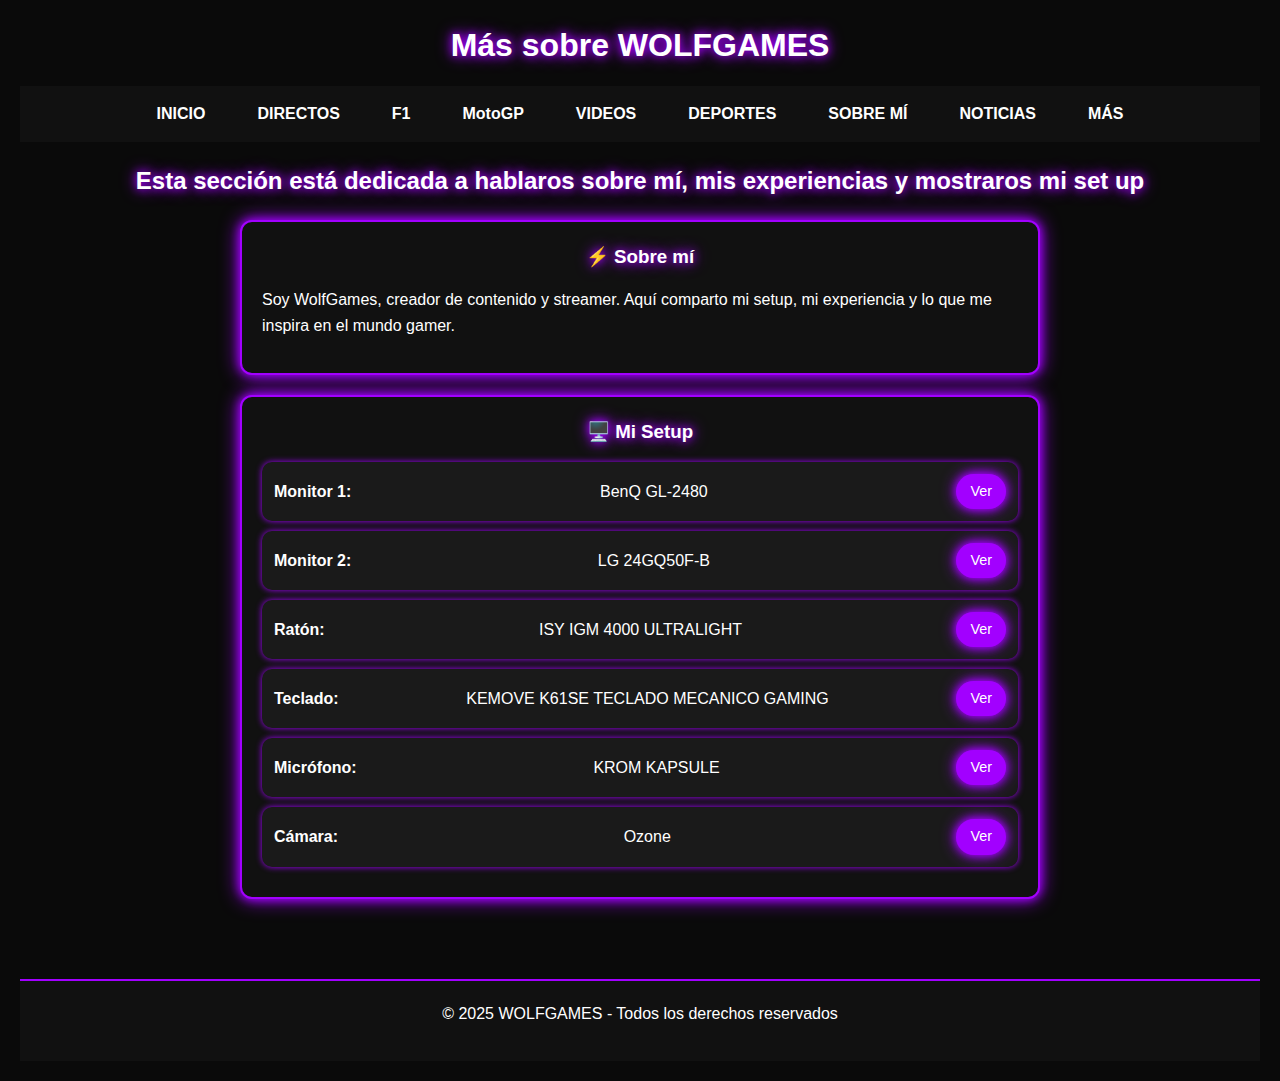
<file: sobremi.html>
<!DOCTYPE html>
<html lang="es">
<head>
    <meta charset="UTF-8">
    <meta name="viewport" content="width=device-width, initial-scale=1.0">
    <title>WOLFGAMES - Sobre mí</title>
    <link rel="stylesheet" href="diseno.css">
</head>
<body>
    <!-- Header con navbar -->
    <header>
        <h1>Más sobre <span class="neon">WOLFGAMES</span></h1>
        <nav class="navbar">
            <ul class="menu">
       <li><a href="index.html">INICIO</a></li>
                <li><a href="directos.html">DIRECTOS</a></li>
                <li><a href="F1.html">F1</a></li>
                <li><a href="MotoGP.html">MotoGP</a></li>
                <li><a href="videos.html">VIDEOS</a></li>
                <li><a href="deportes.html">DEPORTES</a></li>
                <li><a href="sobremi.html">SOBRE MÍ</a></li>
                <li><a href="noticias.html">NOTICIAS</a></li>
                <li><a href="mas.html">MÁS</a></li>
            </ul>
        </nav>
    </header>

    <main>
        <h2>Esta sección está dedicada a hablaros sobre mí, mis experiencias y mostraros mi set up</h2>
        
        <!-- Caja Sobre mí -->
        <section class="sobre-mi">
            <h3>⚡ Sobre mí</h3>
            <p>Soy WolfGames, creador de contenido y streamer. Aquí comparto mi setup, mi experiencia y lo que me inspira en el mundo gamer.</p>
        </section>
        
        <!-- Caja Setup -->
        <section class="setup">
            <h3>🖥️ Mi Setup</h3>
            <ul>
                <li>
                    <strong>Monitor 1:</strong> BenQ GL-2480 
                    <a href="https://www.amazon.es/dp/B07W9LRB2J?ref_=ppx_hzsearch_conn_dt_b_fed_asin_title_1" target="_blank" class="btn-link">Ver</a>
                </li>
                <li>
                    <strong>Monitor 2:</strong> LG 24GQ50F-B
                    <a href="https://www.amazon.es/dp/B0BM4VRWMZ?ref_=ppx_hzsearch_conn_dt_b_fed_asin_title_1" target="_blank" class="btn-link">Ver</a>
                </li>
                <li>
                    <strong>Ratón:</strong> ISY IGM 4000 ULTRALIGHT 
                    <a href="https://www.mediamarkt.es/es/product/_raton-gaming-isy-igm-4000-ultralight-rgb-por-cable-7200-dpi-scroll-negro-1545731.html" target="_blank" class="btn-link">Ver</a>
                </li>
                <li>
                    <strong>Teclado:</strong> KEMOVE K61SE TECLADO MECANICO GAMING
                    <a href="https://www.amazon.es/dp/B0CFHGYFBC" target="_blank" class="btn-link">Ver</a>
                </li>
                <li>
                    <strong>Micrófono:</strong> KROM KAPSULE
                    <a href="https://www.amazon.es/dp/B08DJBT7H8" target="_blank" class="btn-link">Ver</a>
                </li>
                <li>
                    <strong>Cámara:</strong> Ozone 
                    <a href="https://www.amazon.es/dp/B08DJ96BCP" target="_blank" class="btn-link">Ver</a>
                </li>
            </ul>
        </section>
    </main>

    <footer>
        <p>© 2025 WOLFGAMES - Todos los derechos reservados</p>
    </footer>
</body>
</html>
</file>
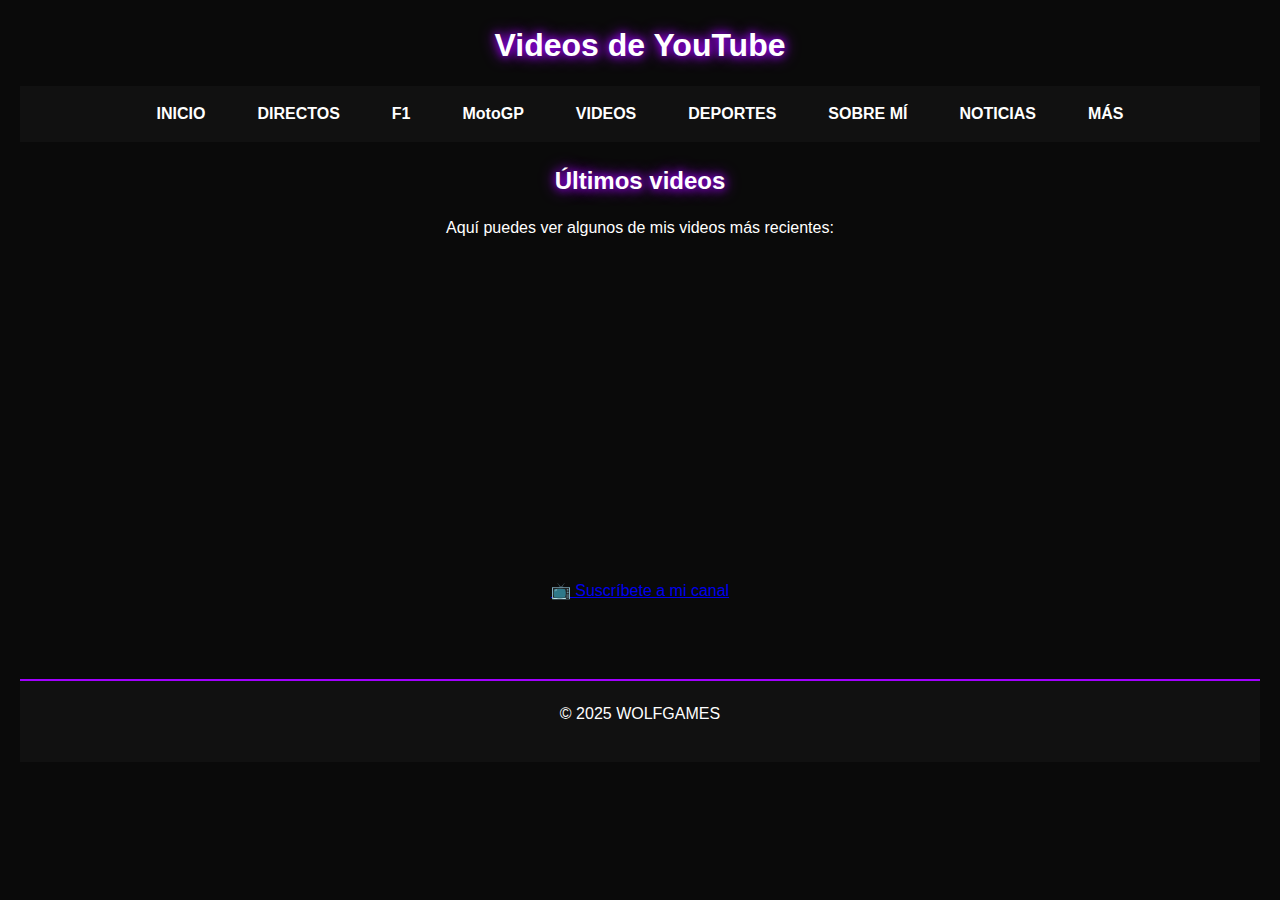
<file: videos.html>
<!DOCTYPE html>
<html lang="es">
<head>
    <meta charset="UTF-8">
    <meta name="viewport" content="width=device-width, initial-scale=1.0">
    <title>WOLFGAMES - Videos</title>
    <link rel="stylesheet" href="diseno.css">
</head>
<body>
    <header>
        <h1>Videos de YouTube</h1>
        <nav class="navbar">
            <ul class="menu">
                <li><a href="index.html">INICIO</a></li>
                <li><a href="directos.html">DIRECTOS</a></li>
                <li><a href="F1.html">F1</a></li>
                <li><a href="MotoGP.html">MotoGP</a></li>
                <li><a href="videos.html">VIDEOS</a></li>
                <li><a href="deportes.html">DEPORTES</a></li>
                <li><a href="sobremi.html">SOBRE MÍ</a></li>
                <li><a href="noticias.html">NOTICIAS</a></li>
                <li><a href="mas.html">MÁS</a></li>
            </ul>
        </nav>
    </header>

    <main>
        <h2>Últimos videos</h2>
        <p>Aquí puedes ver algunos de mis videos más recientes:</p>

        <!-- Ejemplo de video principal -->
        <iframe width="560" height="315"
            src="https://www.youtube.com/embed/TU_CODIGO_DE_VIDEO"
            title="YouTube video player"
            frameborder="0" allowfullscreen>
        </iframe>

        <p><a href="https://www.youtube.com/@WolfGames2506" target="_blank">📺 Suscríbete a mi canal</a></p>
    </main>

    <footer>
        <p>© 2025 WOLFGAMES</p>
    </footer>
</body>
</html>
</file>
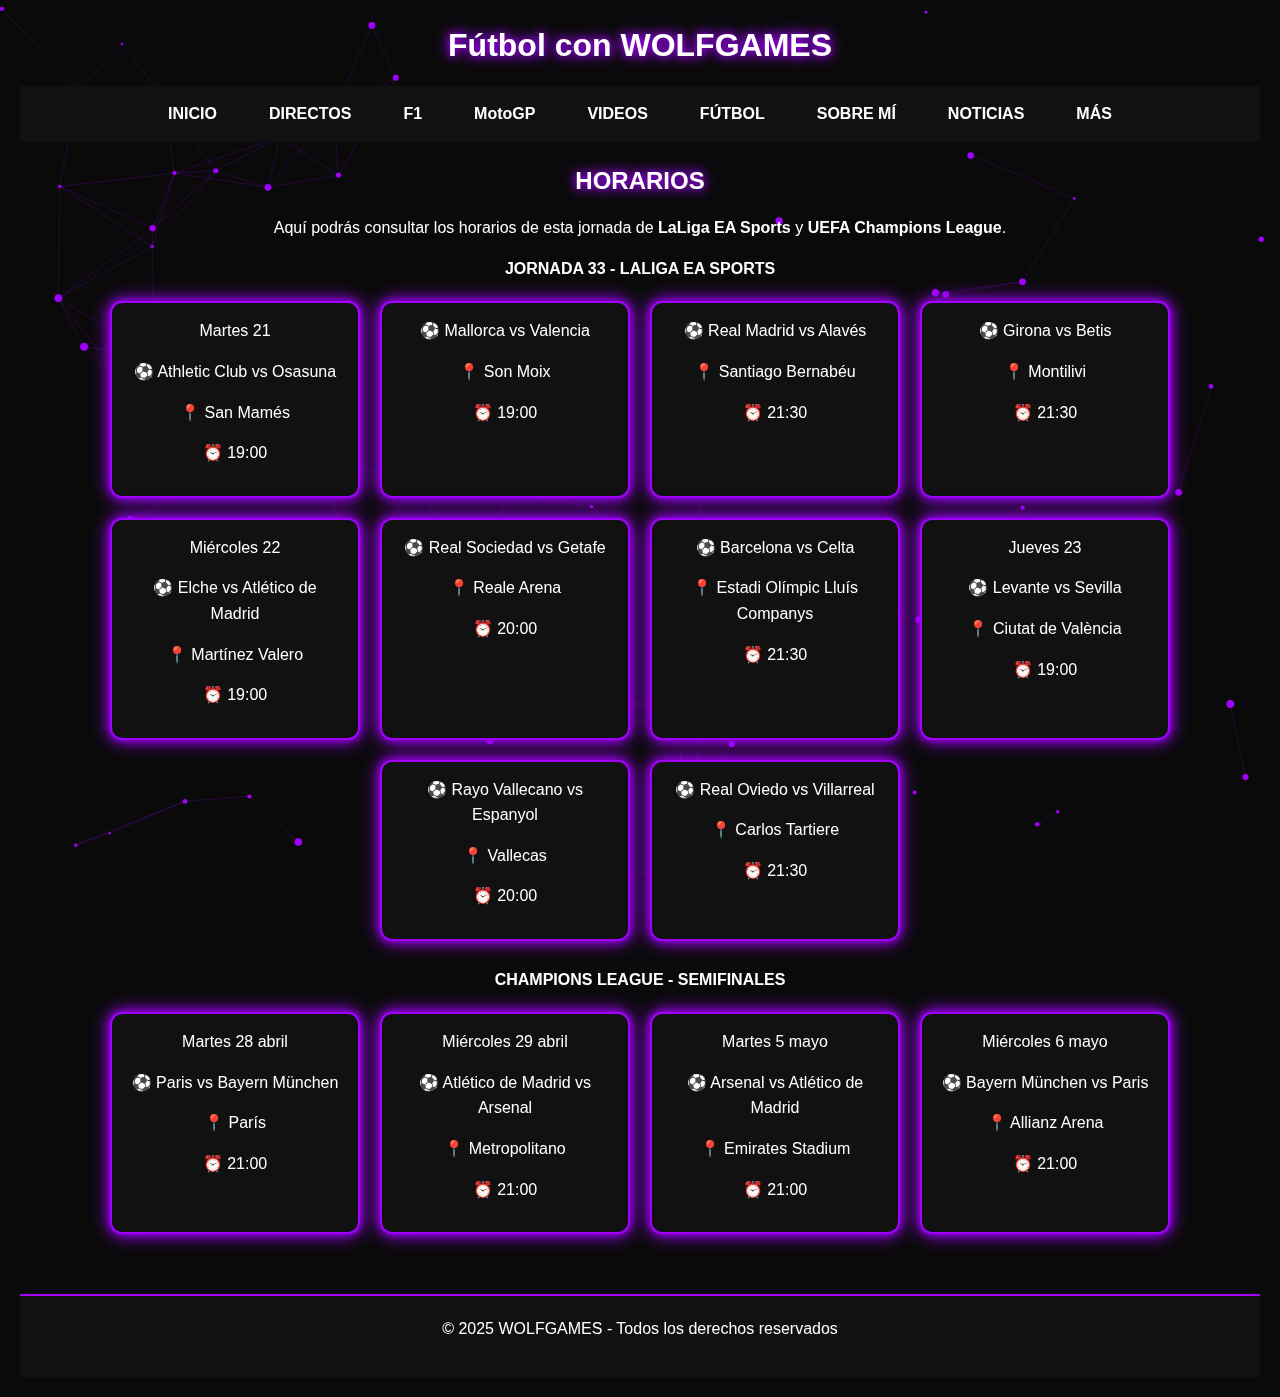
<file: public_html/deportes.html>
<!DOCTYPE html>
<html lang="es">
<head>
<meta charset="UTF-8">
<meta name="viewport" content="width=device-width, initial-scale=1.0">
<title>WOLFGAMES - Deportes</title>
<link rel="stylesheet" href="diseno.css">
</head>

<body>

<header>

<h1>Fútbol con <span class="neon">WOLFGAMES</span></h1>

<nav class="navbar">
<ul class="menu">
<li><a href="index.html">INICIO</a></li>
<li><a href="directos.html">DIRECTOS</a></li>
<li><a href="F1.html">F1</a></li>
<li><a href="MotoGP.html">MotoGP</a></li>
<li><a href="videos.html">VIDEOS</a></li>
<li><a href="deportes.html">FÚTBOL</a></li>
<li><a href="sobremi.html">SOBRE MÍ</a></li>
<li><a href="noticias.html">NOTICIAS</a></li>
<li><a href="mas.html">MÁS</a></li>
</ul>
</nav>

</header>


<main>

<section class="deportes">

<h2>HORARIOS</h2>

<p>
Aquí podrás consultar los horarios de esta jornada de 
<strong>LaLiga EA Sports</strong> y 
<strong>UEFA Champions League</strong>.
</p>

<p><strong>JORNADA 33 - LALIGA EA SPORTS</strong></p>

<div class="horarios-container">

<div class="horario">
<p>Martes 21</p>
<p>⚽ Athletic Club vs Osasuna</p>
<p>📍 San Mamés</p>
<p>⏰ 19:00</p>
</div>

<div class="horario">
<p>⚽ Mallorca vs Valencia</p>
<p>📍 Son Moix</p>
<p>⏰ 19:00</p>
</div>

<div class="horario">
<p>⚽ Real Madrid vs Alavés</p>
<p>📍 Santiago Bernabéu</p>
<p>⏰ 21:30</p>
</div>

<div class="horario">
<p>⚽ Girona vs Betis</p>
<p>📍 Montilivi</p>
<p>⏰ 21:30</p>
</div>

<div class="horario">
<p>Miércoles 22</p>
<p>⚽ Elche vs Atlético de Madrid</p>
<p>📍 Martínez Valero</p>
<p>⏰ 19:00</p>
</div>

<div class="horario">
<p>⚽ Real Sociedad vs Getafe</p>
<p>📍 Reale Arena</p>
<p>⏰ 20:00</p>
</div>

<div class="horario">
<p>⚽ Barcelona vs Celta</p>
<p>📍 Estadi Olímpic Lluís Companys</p>
<p>⏰ 21:30</p>
</div>

<div class="horario">
<p>Jueves 23</p>
<p>⚽ Levante vs Sevilla</p>
<p>📍 Ciutat de València</p>
<p>⏰ 19:00</p>
</div>

<div class="horario">
<p>⚽ Rayo Vallecano vs Espanyol</p>
<p>📍 Vallecas</p>
<p>⏰ 20:00</p>
</div>

<div class="horario">
<p>⚽ Real Oviedo vs Villarreal</p>
<p>📍 Carlos Tartiere</p>
<p>⏰ 21:30</p>
</div>

</div>

<br>

<p><strong>CHAMPIONS LEAGUE - SEMIFINALES</strong></p>

<div class="horarios-container">

<div class="horario">
<p>Martes 28 abril</p>
<p>⚽ Paris vs Bayern München</p>
<p>📍 París</p>
<p>⏰ 21:00</p>
</div>

<div class="horario">
<p>Miércoles 29 abril</p>
<p>⚽ Atlético de Madrid vs Arsenal</p>
<p>📍 Metropolitano</p>
<p>⏰ 21:00</p>
</div>

<div class="horario">
<p>Martes 5 mayo</p>
<p>⚽ Arsenal vs Atlético de Madrid</p>
<p>📍 Emirates Stadium</p>
<p>⏰ 21:00</p>
</div>

<div class="horario">
<p>Miércoles 6 mayo</p>
<p>⚽ Bayern München vs Paris</p>
<p>📍 Allianz Arena</p>
<p>⏰ 21:00</p>
</div>

</div>

</section>

</main>


<footer>

<p>© 2025 WOLFGAMES - Todos los derechos reservados</p>

</footer>
<canvas id="particles"></canvas>
<script src="particles.js"></script>

<script>

const canvas = document.getElementById("particles");
const ctx = canvas.getContext("2d");

canvas.width = window.innerWidth;
canvas.height = window.innerHeight;

let particles = [];

for(let i=0;i<70;i++){
particles.push({
x:Math.random()*canvas.width,
y:Math.random()*canvas.height,
size:Math.random()*3+1,
speedX:(Math.random()-0.5)*0.5,
speedY:(Math.random()-0.5)*0.5
});
}

function animate(){

ctx.clearRect(0,0,canvas.width,canvas.height);

ctx.fillStyle="#a200ff";

particles.forEach(p=>{

ctx.beginPath();
ctx.arc(p.x,p.y,p.size,0,Math.PI*2);
ctx.fill();

p.x+=p.speedX;
p.y+=p.speedY;

if(p.x<0||p.x>canvas.width)p.speedX*=-1;
if(p.y<0||p.y>canvas.height)p.speedY*=-1;

});

for(let a=0;a<particles.length;a++){
for(let b=a;b<particles.length;b++){

let dx=particles[a].x-particles[b].x;
let dy=particles[a].y-particles[b].y;
let dist=Math.sqrt(dx*dx+dy*dy);

if(dist<120){
ctx.strokeStyle="rgba(162,0,255,0.2)";
ctx.lineWidth=1;
ctx.beginPath();
ctx.moveTo(particles[a].x,particles[a].y);
ctx.lineTo(particles[b].x,particles[b].y);
ctx.stroke();
}

}

}

requestAnimationFrame(animate);

}

animate();

</script>
</body>
</html>
</file>
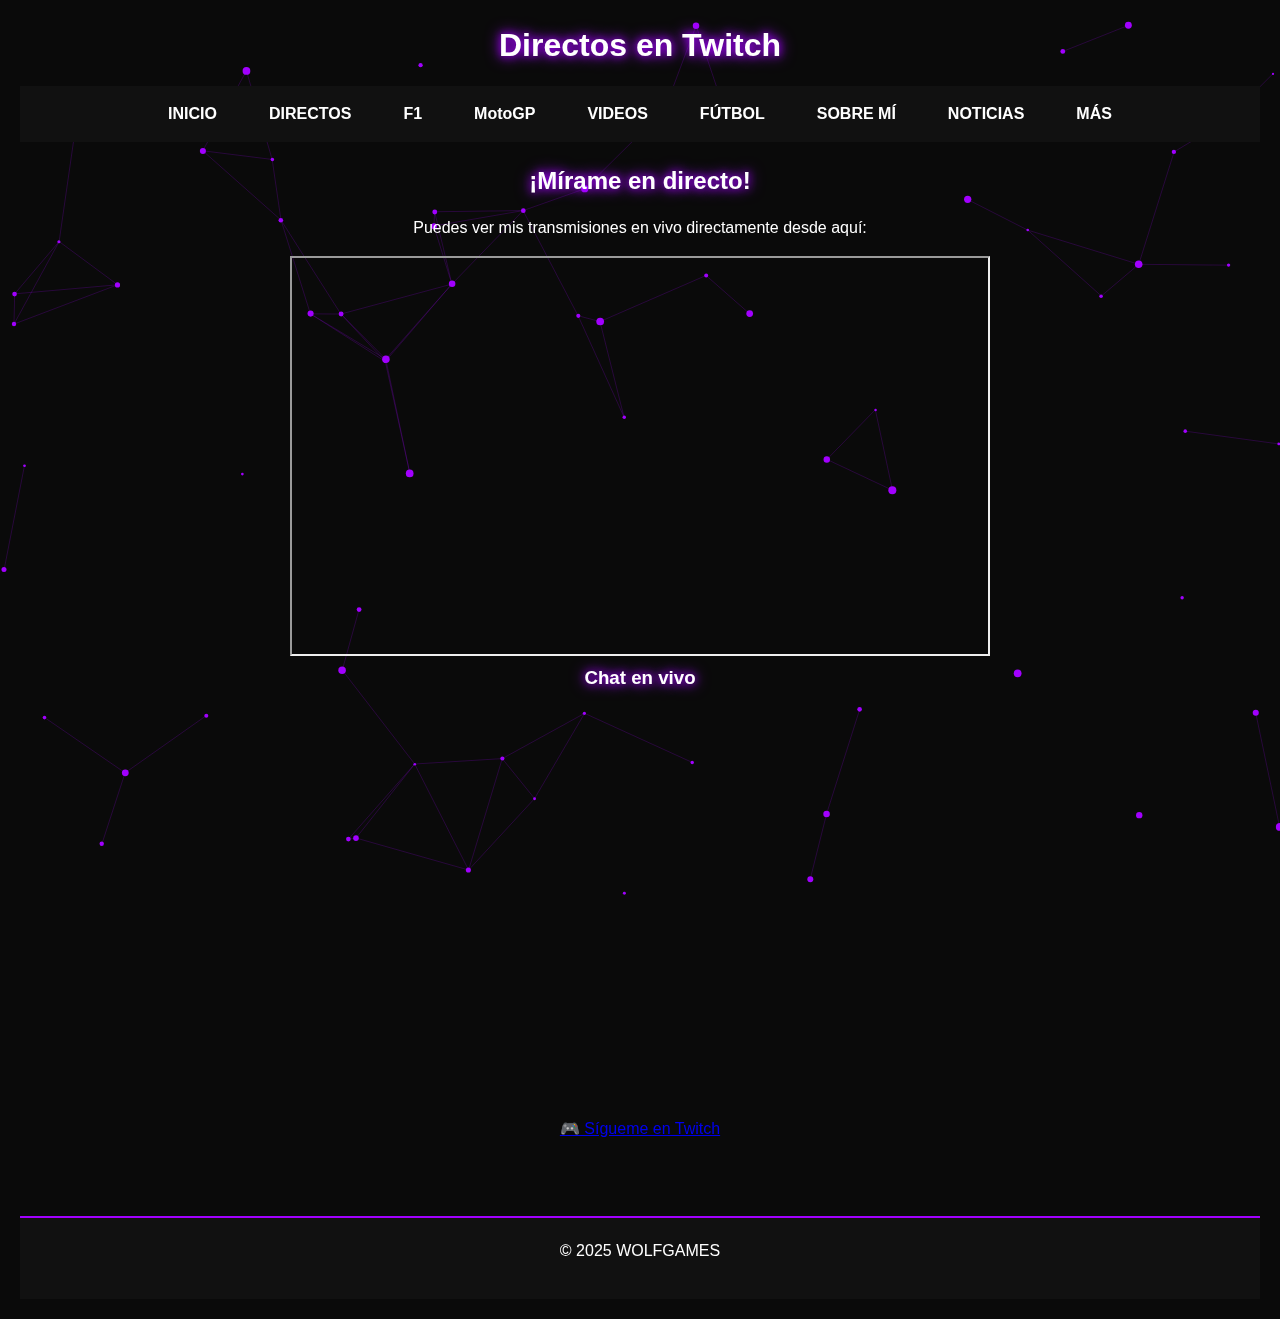
<file: public_html/directos.html>
<!DOCTYPE html>
<html lang="es">
<head>
    <meta charset="UTF-8">
    <meta name="viewport" content="width=device-width, initial-scale=1.0">
    <title>WOLFGAMES - Directos</title>
    <link rel="stylesheet" href="diseno.css">
</head>
<body>
    
    <header>
        <h1>Directos en Twitch</h1>
        <nav class="navbar">
            <ul class="menu">
                <li><a href="index.html">INICIO</a></li>
                <li><a href="directos.html">DIRECTOS</a></li>
                <li><a href="F1.html">F1</a></li>
                <li><a href="MotoGP.html">MotoGP</a></li>
                <li><a href="videos.html">VIDEOS</a></li>
                <li><a href="deportes.html">FÚTBOL</a></li>
                <li><a href="sobremi.html">SOBRE MÍ</a></li>
                <li><a href="noticias.html">NOTICIAS</a></li>
                <li><a href="mas.html">MÁS</a></li>
            </ul>
        </nav>
    </header>

    <main>
        <h2>¡Mírame en directo!</h2>
        <p>Puedes ver mis transmisiones en vivo directamente desde aquí:</p>

        <!-- Player de Twitch -->
        <iframe
            src="https://player.twitch.tv/?channel=wolfgames2506&parent=localhost"
            height="400"
            width="700"
            allowfullscreen>
        </iframe>

        <!-- Chat de Twitch -->
        <h3>Chat en vivo</h3>
        <iframe
            frameborder="0"
            scrolling="no"
            id="chat_embed"
            src="https://www.twitch.tv/embed/wolfgames2506/chat?parent=localhost"
            height="400"
            width="350">
        </iframe>

        <p><a href="https://www.twitch.tv/wolfgames2506" target="_blank">🎮 Sígueme en Twitch</a></p>
    </main>

    <footer>
        <p>© 2025 WOLFGAMES</p>
    </footer>
<canvas id="particles"></canvas>
<script src="particles.js"></script>
<!-- =========================
     PARTICULAS
========================= -->

<script>

const canvas = document.getElementById("particles");
const ctx = canvas.getContext("2d");

canvas.width = window.innerWidth;
canvas.height = window.innerHeight;

let particles = [];

for(let i=0;i<70;i++){
particles.push({
x:Math.random()*canvas.width,
y:Math.random()*canvas.height,
size:Math.random()*3+1,
speedX:(Math.random()-0.5)*0.5,
speedY:(Math.random()-0.5)*0.5
});
}

function animate(){

ctx.clearRect(0,0,canvas.width,canvas.height);

ctx.fillStyle="#a200ff";

particles.forEach(p=>{

ctx.beginPath();
ctx.arc(p.x,p.y,p.size,0,Math.PI*2);
ctx.fill();

p.x+=p.speedX;
p.y+=p.speedY;

if(p.x<0||p.x>canvas.width)p.speedX*=-1;
if(p.y<0||p.y>canvas.height)p.speedY*=-1;

});

for(let a=0;a<particles.length;a++){
for(let b=a;b<particles.length;b++){

let dx=particles[a].x-particles[b].x;
let dy=particles[a].y-particles[b].y;
let dist=Math.sqrt(dx*dx+dy*dy);

if(dist<120){
ctx.strokeStyle="rgba(162,0,255,0.2)";
ctx.lineWidth=1;
ctx.beginPath();
ctx.moveTo(particles[a].x,particles[a].y);
ctx.lineTo(particles[b].x,particles[b].y);
ctx.stroke();
}

}

}

requestAnimationFrame(animate);

}

animate();

</script>
</body>
</html>
</file>
<file: public_html/diseno.css>
/* ===== Reset básico ===== */
* {
    margin: 0;
    padding: 0;
    box-sizing: border-box;
}

body {
    font-family: Arial, sans-serif;
    background: #0a0a0a;
    color: #fff;
    line-height: 1.6;
    padding: 20px;
}

/* ===== Contenedor principal ===== */
main {
    max-width: 1200px;
    margin: 0 auto;
    padding: 20px;
    text-align: center; /* centra los textos dentro de main */
}

/* ===== Encabezados ===== */
h1, h2, h3 {
    color: #fff;
    text-align: center;
    margin-bottom: 15px;
    text-shadow: 0 0 8px #a200ff, 0 0 16px #a200ff;
}

p {
    margin-bottom: 15px;
}

/* ===== Navbar ===== */
.navbar {
    background: #111;
    padding: 15px;
    text-align: center;
}

.navbar .menu {
    list-style: none;
    display: flex;
    justify-content: center;
    gap: 20px;
}

.navbar .menu li a {
    text-decoration: none;
    color: #fff;
    font-weight: bold;
    padding: 8px 16px;
    border-radius: 8px;
    transition: 0.3s;
}

.navbar .menu li a:hover {
    background: #a200ff;
    color: #fff;
    box-shadow: 0 0 10px #a200ff, 0 0 20px #a200ff;
}

/* ===== Cajas generales (ej: Twitch y YouTube) ===== */
.canal-box {
    display: inline-block;
    margin: 15px;
    padding: 20px;
    background: #111;
    border: 2px solid #a200ff;
    border-radius: 12px;
    text-align: center;
    color: #fff;
    font-weight: bold;
    transition: 0.3s;
    box-shadow: 0 0 10px #a200ff, 0 0 20px #a200ff;
}

.canal-box:hover {
    transform: scale(1.05);
    background: #a200ff;
    color: #fff;
}

/* Centrado de cajas y textos importantes */
.canales {
    display: flex;
    justify-content: center; /* centra horizontalmente todas las cajas */
    flex-wrap: wrap; /* permite que bajen a otra línea si no caben */
    gap: 20px;
}

.tagline {
    text-align: center;
    font-size: 1.2rem;
    margin-bottom: 20px;
}

/* ===== Footer ===== */
footer {
    text-align: center;
    padding: 20px;
    margin-top: 40px;
    background: #111;
    border-top: 2px solid #a200ff;
}

/* ===== Indicador EN DIRECTO ===== */
#live-indicator {
    position: fixed;
    top: 20px;
    right: 20px;
    font-weight: bold;
    padding: 6px 12px;
    border-radius: 20px;
    display: flex;
    align-items: center;
    gap: 8px;
    font-size: 14px;
    transition: 0.3s;
    text-decoration: none;
}

#live-indicator .dot {
    width: 12px;
    height: 12px;
    border-radius: 50%;
}

#live-indicator.offline {
    color: #ccc;
}

#live-indicator.offline .dot {
    background: #ccc;
}

#live-indicator.online {
    color: #ff0000;
}

#live-indicator.online .dot {
    background: #ff0000;
}

/* ===== Sección Deportes (galería de horarios) ===== */
.horarios-container {
    display: flex;
    flex-wrap: wrap;
    justify-content: center;
    gap: 20px;
    margin-top: 20px;
}

.horario {
    background: #111;
    border: 2px solid #a200ff;
    border-radius: 12px;
    padding: 15px;
    width: 250px; /* tamaño uniforme de las cajitas */
    box-shadow: 0 0 10px #a200ff, 0 0 20px #a200ff;
    text-align: center;
    transition: 0.3s;
}

.horario img {
    width: 100%;
    border-radius: 12px;
    margin-top: 10px;
    transition: 0.3s;
}

.horario:hover {
    transform: scale(1.05);
}

/* ===== Página Sobre mí ===== */
.sobre-mi, .setup {
    background: #111;
    border: 2px solid #a200ff;
    border-radius: 12px;
    padding: 20px;
    margin: 20px auto;
    max-width: 800px;
    box-shadow: 0 0 10px #a200ff, 0 0 20px #a200ff;
    text-align: left;
}

.sobre-mi p, .setup p {
    font-size: 1rem;
}

.setup ul {
    list-style: none;
    padding: 0;
}

.setup li {
    background: #1a1a1a;
    margin: 10px 0;
    padding: 12px;
    border-radius: 10px;
    display: flex;
    justify-content: space-between;
    align-items: center;
    box-shadow: 0 0 6px #a200ff;
}

/* Botones de enlaces en el setup */
.btn-link {
    text-decoration: none;
    background: #a200ff;
    color: #fff;
    padding: 6px 14px;
    border-radius: 20px;
    font-size: 0.9rem;
    transition: 0.3s;
    box-shadow: 0 0 8px #a200ff, 0 0 16px #a200ff;
}

.btn-link:hover {
    background: #fff;
    color: #a200ff;
    box-shadow: 0 0 12px #fff, 0 0 24px #a200ff;
    transform: scale(1.05);
}

/* ===== Responsive ===== */
@media (max-width: 768px) {
    .horario {
        width: 45%; /* 2 cajitas por fila en móvil */
    }
}

@media (max-width: 480px) {
    .horario {
        width: 90%; /* 1 cajita por fila en móviles pequeños */
    }

    .navbar .menu {
        flex-direction: column;
        gap: 10px;
    }
}
/* ===== Horarios F1 / MotoGP ===== */

.horarios{
    background:#111;
    border:2px solid #a200ff;
    border-radius:12px;
    padding:20px;
    margin:30px auto;
    max-width:400px;
    box-shadow:0 0 10px #a200ff, 0 0 20px #a200ff;
}

.horarios ul{
    list-style:none;
    padding:0;
    margin-top:10px;
}

.horarios li{
    padding:8px;
    font-size:18px;
    border-bottom:1px solid #333;
}

.horarios li:last-child{
    border-bottom:none;
}

/* ===== Contador próxima sesión ===== */

.countdown{
    background:linear-gradient(90deg,#e10600,#9b0000);
    border-radius:12px;
    padding:20px;
    margin:20px auto;
    max-width:400px;
    text-align:center;
    box-shadow:0 0 10px #e10600,0 0 20px #e10600;
}

#session-name{
    font-size:20px;
    font-weight:bold;
    margin-top:10px;
}

#countdown{
    font-size:32px;
    font-weight:bold;
    margin-top:10px;
    letter-spacing:2px;
}
/* ===== Semáforo F1 ===== */

.start-lights{
    display:flex;
    justify-content:center;
    gap:15px;
    margin-top:25px;
}

.light{
    width:40px;
    height:40px;
    border-radius:50%;
    background:#330000;
    border:2px solid #550000;
    box-shadow:0 0 5px #000 inset;
    transition:0.3s;
}

.light.active{
    background:#ff0000;
    box-shadow:0 0 10px #ff0000, 0 0 20px #ff0000;
}

#go-text{
    text-align:center;
    font-size:40px;
    font-weight:bold;
    color:#00ff88;
    margin-top:15px;
    text-shadow:0 0 10px #00ff88, 0 0 20px #00ff88;
}
/* ===== HERO SECTION ===== */

.hero{
    text-align:center;
    padding:60px 20px;
}

.hero h2{
    font-size:2.5rem;
    margin-bottom:15px;
}

.hero p{
    font-size:1.2rem;
    margin-bottom:25px;
}

.btn-main{
    background:#a200ff;
    padding:12px 30px;
    border-radius:30px;
    text-decoration:none;
    color:white;
    font-weight:bold;
    box-shadow:0 0 10px #a200ff,0 0 25px #a200ff;
    transition:0.3s;
}

.btn-main:hover{
    transform:scale(1.05);
}


/* ===== QUICK SECTIONS ===== */

.quick-container{
    display:flex;
    justify-content:center;
    gap:25px;
    flex-wrap:wrap;
    margin-top:25px;
}

.quick-card{
    background:#111;
    border:2px solid #a200ff;
    padding:25px;
    width:220px;
    border-radius:12px;
    text-decoration:none;
    color:white;
    box-shadow:0 0 10px #a200ff,0 0 20px #a200ff;
    transition:0.3s;
}

.quick-card:hover{
    transform:scale(1.05);
    background:#a200ff;
}

#particles{
position:fixed;
top:0;
left:0;
width:100%;
height:100%;
pointer-events:none;
z-index:-1;
}

.next-gp-widget{
margin-top:40px;
text-align:center;
}

.gp-widget{

background:#111;
border:2px solid #a200ff;
border-radius:12px;
padding:20px;
max-width:400px;
margin:auto;

box-shadow:0 0 10px #a200ff,0 0 20px #a200ff;

}

.gp-widget h3{
font-size:22px;
margin-bottom:10px;
}

.gp-widget p{
font-size:16px;
margin-bottom:10px;
}

.gp-widget h2{
font-size:28px;
color:#a200ff;
}

/* ===== Widget próximo GP ===== */

.next-gp-widget{
    text-align:center;
    margin:30px auto;
}

.gp-widget{
    max-width:380px;
    margin:auto;
    padding:18px;
    border:2px solid #a200ff;
    border-radius:12px;
    background:#111;
    box-shadow:0 0 10px #a200ff, 0 0 20px #a200ff;
}

.gp-widget h3{
    font-size:1.3rem;
}

#widget-countdown{
    font-size:1.4rem;
    margin:10px 0;
}

#widget-status{
    font-size:0.9rem;
    opacity:0.7;
}

#widget-circuit,
#motogp-circuit{
text-align:center;
margin:6px 0;
font-size:0.95rem;
opacity:0.9;
}

.next-motogp-widget .btn-link{
display:block;
width:max-content;
margin:10px auto;
}
</file>
<file: diseno.css>
/* ===== Reset básico ===== */
* {
    margin: 0;
    padding: 0;
    box-sizing: border-box;
}

body {
    font-family: Arial, sans-serif;
    background: #0a0a0a;
    color: #fff;
    line-height: 1.6;
    padding: 20px;
}

/* ===== Contenedor principal ===== */
main {
    max-width: 1200px;
    margin: 0 auto;
    padding: 20px;
    text-align: center; /* centra los textos dentro de main */
}

/* ===== Encabezados ===== */
h1, h2, h3 {
    color: #fff;
    text-align: center;
    margin-bottom: 15px;
    text-shadow: 0 0 8px #a200ff, 0 0 16px #a200ff;
}

p {
    margin-bottom: 15px;
}

/* ===== Navbar ===== */
.navbar {
    background: #111;
    padding: 15px;
    text-align: center;
}

.navbar .menu {
    list-style: none;
    display: flex;
    justify-content: center;
    gap: 20px;
}

.navbar .menu li a {
    text-decoration: none;
    color: #fff;
    font-weight: bold;
    padding: 8px 16px;
    border-radius: 8px;
    transition: 0.3s;
}

.navbar .menu li a:hover {
    background: #a200ff;
    color: #fff;
    box-shadow: 0 0 10px #a200ff, 0 0 20px #a200ff;
}

/* ===== Cajas generales (ej: Twitch y YouTube) ===== */
.canal-box {
    display: inline-block;
    margin: 15px;
    padding: 20px;
    background: #111;
    border: 2px solid #a200ff;
    border-radius: 12px;
    text-align: center;
    color: #fff;
    font-weight: bold;
    transition: 0.3s;
    box-shadow: 0 0 10px #a200ff, 0 0 20px #a200ff;
}

.canal-box:hover {
    transform: scale(1.05);
    background: #a200ff;
    color: #fff;
}

/* Centrado de cajas y textos importantes */
.canales {
    display: flex;
    justify-content: center; /* centra horizontalmente todas las cajas */
    flex-wrap: wrap; /* permite que bajen a otra línea si no caben */
    gap: 20px;
}

.tagline {
    text-align: center;
    font-size: 1.2rem;
    margin-bottom: 20px;
}

/* ===== Footer ===== */
footer {
    text-align: center;
    padding: 20px;
    margin-top: 40px;
    background: #111;
    border-top: 2px solid #a200ff;
}

/* ===== Indicador EN DIRECTO ===== */
#live-indicator {
    position: fixed;
    top: 20px;
    right: 20px;
    font-weight: bold;
    padding: 6px 12px;
    border-radius: 20px;
    display: flex;
    align-items: center;
    gap: 8px;
    font-size: 14px;
    transition: 0.3s;
    text-decoration: none;
}

#live-indicator .dot {
    width: 12px;
    height: 12px;
    border-radius: 50%;
}

#live-indicator.offline {
    color: #ccc;
}

#live-indicator.offline .dot {
    background: #ccc;
}

#live-indicator.online {
    color: #ff0000;
}

#live-indicator.online .dot {
    background: #ff0000;
}

/* ===== Sección Deportes (galería de horarios) ===== */
.horarios-container {
    display: flex;
    flex-wrap: wrap;
    justify-content: center;
    gap: 20px;
    margin-top: 20px;
}

.horario {
    background: #111;
    border: 2px solid #a200ff;
    border-radius: 12px;
    padding: 15px;
    width: 250px; /* tamaño uniforme de las cajitas */
    box-shadow: 0 0 10px #a200ff, 0 0 20px #a200ff;
    text-align: center;
    transition: 0.3s;
}

.horario img {
    width: 100%;
    border-radius: 12px;
    margin-top: 10px;
    transition: 0.3s;
}

.horario:hover {
    transform: scale(1.05);
}

/* ===== Página Sobre mí ===== */
.sobre-mi, .setup {
    background: #111;
    border: 2px solid #a200ff;
    border-radius: 12px;
    padding: 20px;
    margin: 20px auto;
    max-width: 800px;
    box-shadow: 0 0 10px #a200ff, 0 0 20px #a200ff;
    text-align: left;
}

.sobre-mi p, .setup p {
    font-size: 1rem;
}

.setup ul {
    list-style: none;
    padding: 0;
}

.setup li {
    background: #1a1a1a;
    margin: 10px 0;
    padding: 12px;
    border-radius: 10px;
    display: flex;
    justify-content: space-between;
    align-items: center;
    box-shadow: 0 0 6px #a200ff;
}

/* Botones de enlaces en el setup */
.btn-link {
    text-decoration: none;
    background: #a200ff;
    color: #fff;
    padding: 6px 14px;
    border-radius: 20px;
    font-size: 0.9rem;
    transition: 0.3s;
    box-shadow: 0 0 8px #a200ff, 0 0 16px #a200ff;
}

.btn-link:hover {
    background: #fff;
    color: #a200ff;
    box-shadow: 0 0 12px #fff, 0 0 24px #a200ff;
    transform: scale(1.05);
}

/* ===== Responsive ===== */
@media (max-width: 768px) {
    .horario {
        width: 45%; /* 2 cajitas por fila en móvil */
    }
}

@media (max-width: 480px) {
    .horario {
        width: 90%; /* 1 cajita por fila en móviles pequeños */
    }

    .navbar .menu {
        flex-direction: column;
        gap: 10px;
    }
}
/* ===== Horarios F1 / MotoGP ===== */

.horarios{
    background:#111;
    border:2px solid #a200ff;
    border-radius:12px;
    padding:20px;
    margin:30px auto;
    max-width:400px;
    box-shadow:0 0 10px #a200ff, 0 0 20px #a200ff;
}

.horarios ul{
    list-style:none;
    padding:0;
    margin-top:10px;
}

.horarios li{
    padding:8px;
    font-size:18px;
    border-bottom:1px solid #333;
}

.horarios li:last-child{
    border-bottom:none;
}

/* ===== Contador próxima sesión ===== */

.countdown{
    background:linear-gradient(90deg,#e10600,#9b0000);
    border-radius:12px;
    padding:20px;
    margin:20px auto;
    max-width:400px;
    text-align:center;
    box-shadow:0 0 10px #e10600,0 0 20px #e10600;
}

#session-name{
    font-size:20px;
    font-weight:bold;
    margin-top:10px;
}

#countdown{
    font-size:32px;
    font-weight:bold;
    margin-top:10px;
    letter-spacing:2px;
}
/* ===== Semáforo F1 ===== */

.start-lights{
    display:flex;
    justify-content:center;
    gap:15px;
    margin-top:25px;
}

.light{
    width:40px;
    height:40px;
    border-radius:50%;
    background:#330000;
    border:2px solid #550000;
    box-shadow:0 0 5px #000 inset;
    transition:0.3s;
}

.light.active{
    background:#ff0000;
    box-shadow:0 0 10px #ff0000, 0 0 20px #ff0000;
}

#go-text{
    text-align:center;
    font-size:40px;
    font-weight:bold;
    color:#00ff88;
    margin-top:15px;
    text-shadow:0 0 10px #00ff88, 0 0 20px #00ff88;
}
/* ===== HERO SECTION ===== */

.hero{
    text-align:center;
    padding:60px 20px;
}

.hero h2{
    font-size:2.5rem;
    margin-bottom:15px;
}

.hero p{
    font-size:1.2rem;
    margin-bottom:25px;
}

.btn-main{
    background:#a200ff;
    padding:12px 30px;
    border-radius:30px;
    text-decoration:none;
    color:white;
    font-weight:bold;
    box-shadow:0 0 10px #a200ff,0 0 25px #a200ff;
    transition:0.3s;
}

.btn-main:hover{
    transform:scale(1.05);
}


/* ===== QUICK SECTIONS ===== */

.quick-container{
    display:flex;
    justify-content:center;
    gap:25px;
    flex-wrap:wrap;
    margin-top:25px;
}

.quick-card{
    background:#111;
    border:2px solid #a200ff;
    padding:25px;
    width:220px;
    border-radius:12px;
    text-decoration:none;
    color:white;
    box-shadow:0 0 10px #a200ff,0 0 20px #a200ff;
    transition:0.3s;
}

.quick-card:hover{
    transform:scale(1.05);
    background:#a200ff;
}

#particles{
position:fixed;
top:0;
left:0;
width:100%;
height:100%;
pointer-events:none;
z-index:-1;
}

.next-gp-widget{
margin-top:40px;
text-align:center;
}

.gp-widget{

background:#111;
border:2px solid #a200ff;
border-radius:12px;
padding:20px;
max-width:400px;
margin:auto;

box-shadow:0 0 10px #a200ff,0 0 20px #a200ff;

}

.gp-widget h3{
font-size:22px;
margin-bottom:10px;
}

.gp-widget p{
font-size:16px;
margin-bottom:10px;
}

.gp-widget h2{
font-size:28px;
color:#a200ff;
}

/* ===== Widget próximo GP ===== */

.next-gp-widget{
    text-align:center;
    margin:30px auto;
}

.gp-widget{
    max-width:380px;
    margin:auto;
    padding:18px;
    border:2px solid #a200ff;
    border-radius:12px;
    background:#111;
    box-shadow:0 0 10px #a200ff, 0 0 20px #a200ff;
}

.gp-widget h3{
    font-size:1.3rem;
}

#widget-countdown{
    font-size:1.4rem;
    margin:10px 0;
}

#widget-status{
    font-size:0.9rem;
    opacity:0.7;
}

#widget-circuit,
#motogp-circuit{
text-align:center;
margin:6px 0;
font-size:0.95rem;
opacity:0.9;
}

.next-motogp-widget .btn-link{
display:block;
width:max-content;
margin:10px auto;
}
</file>
